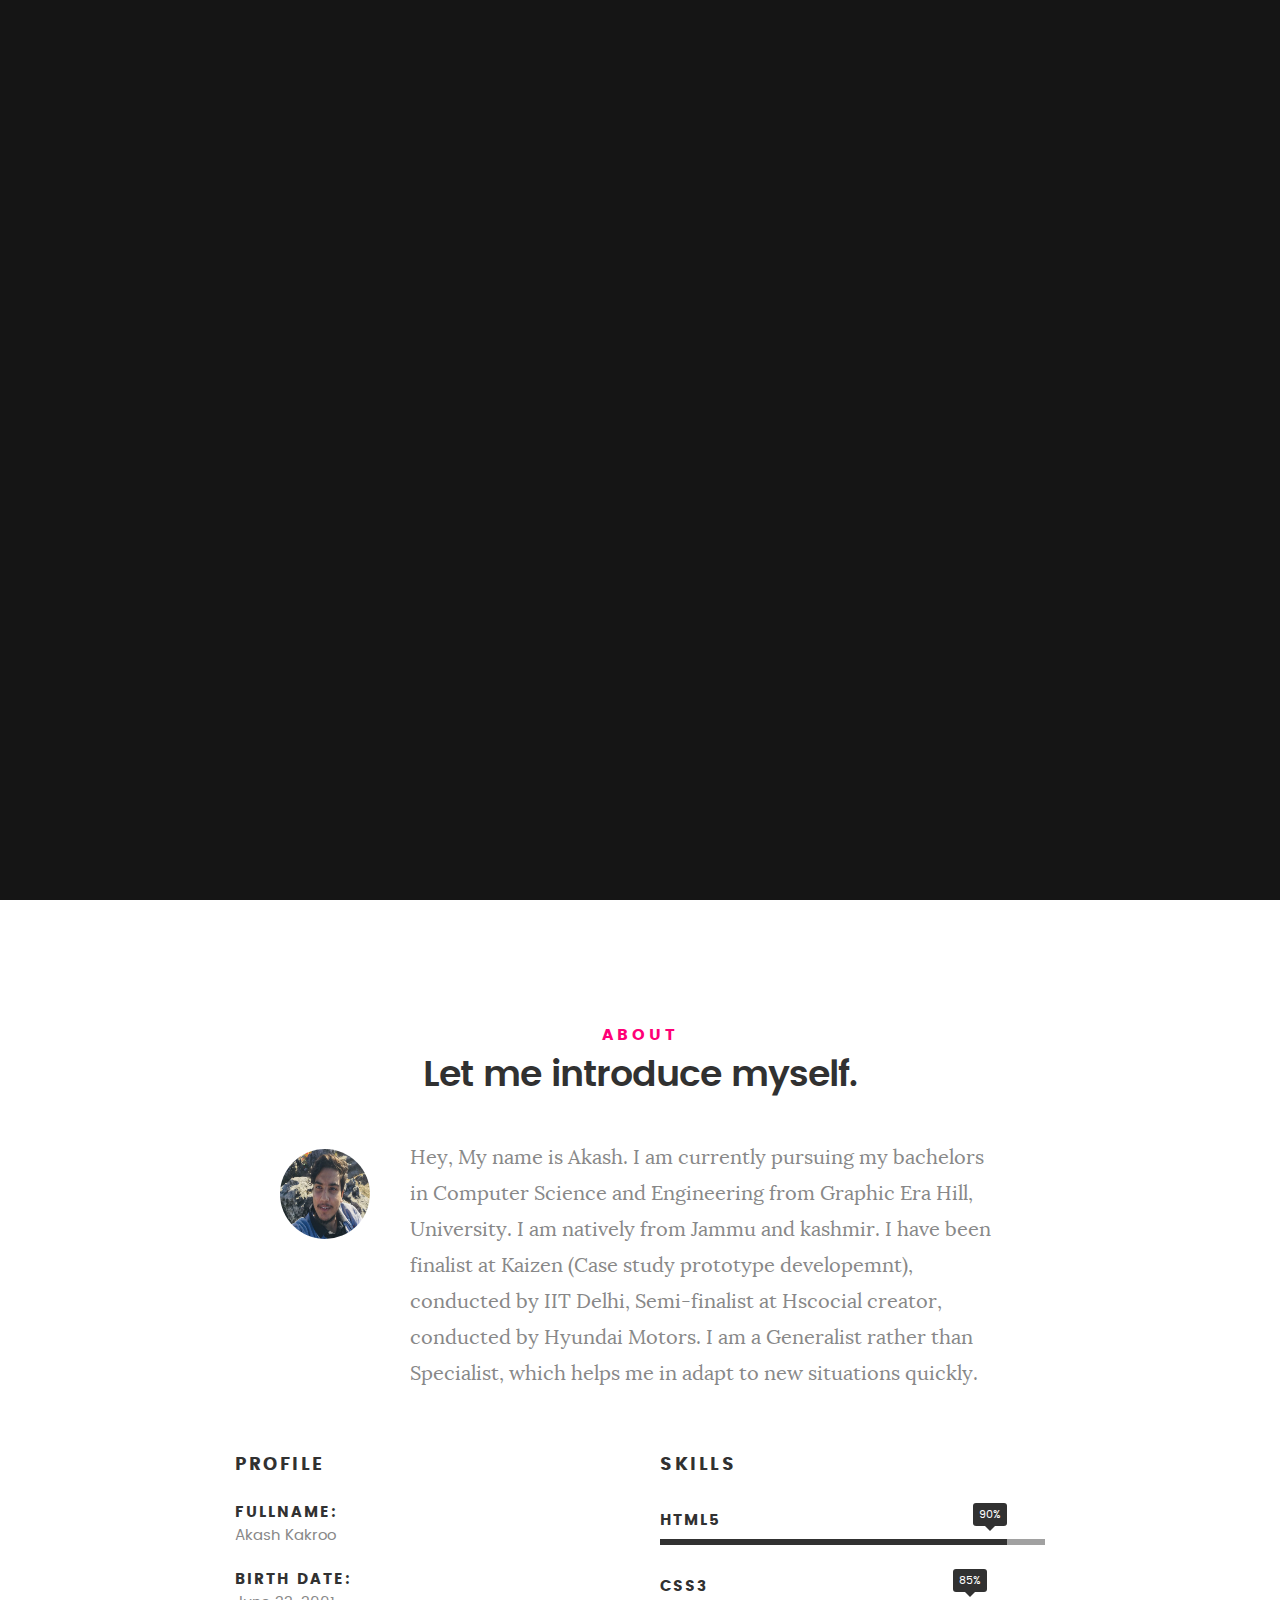
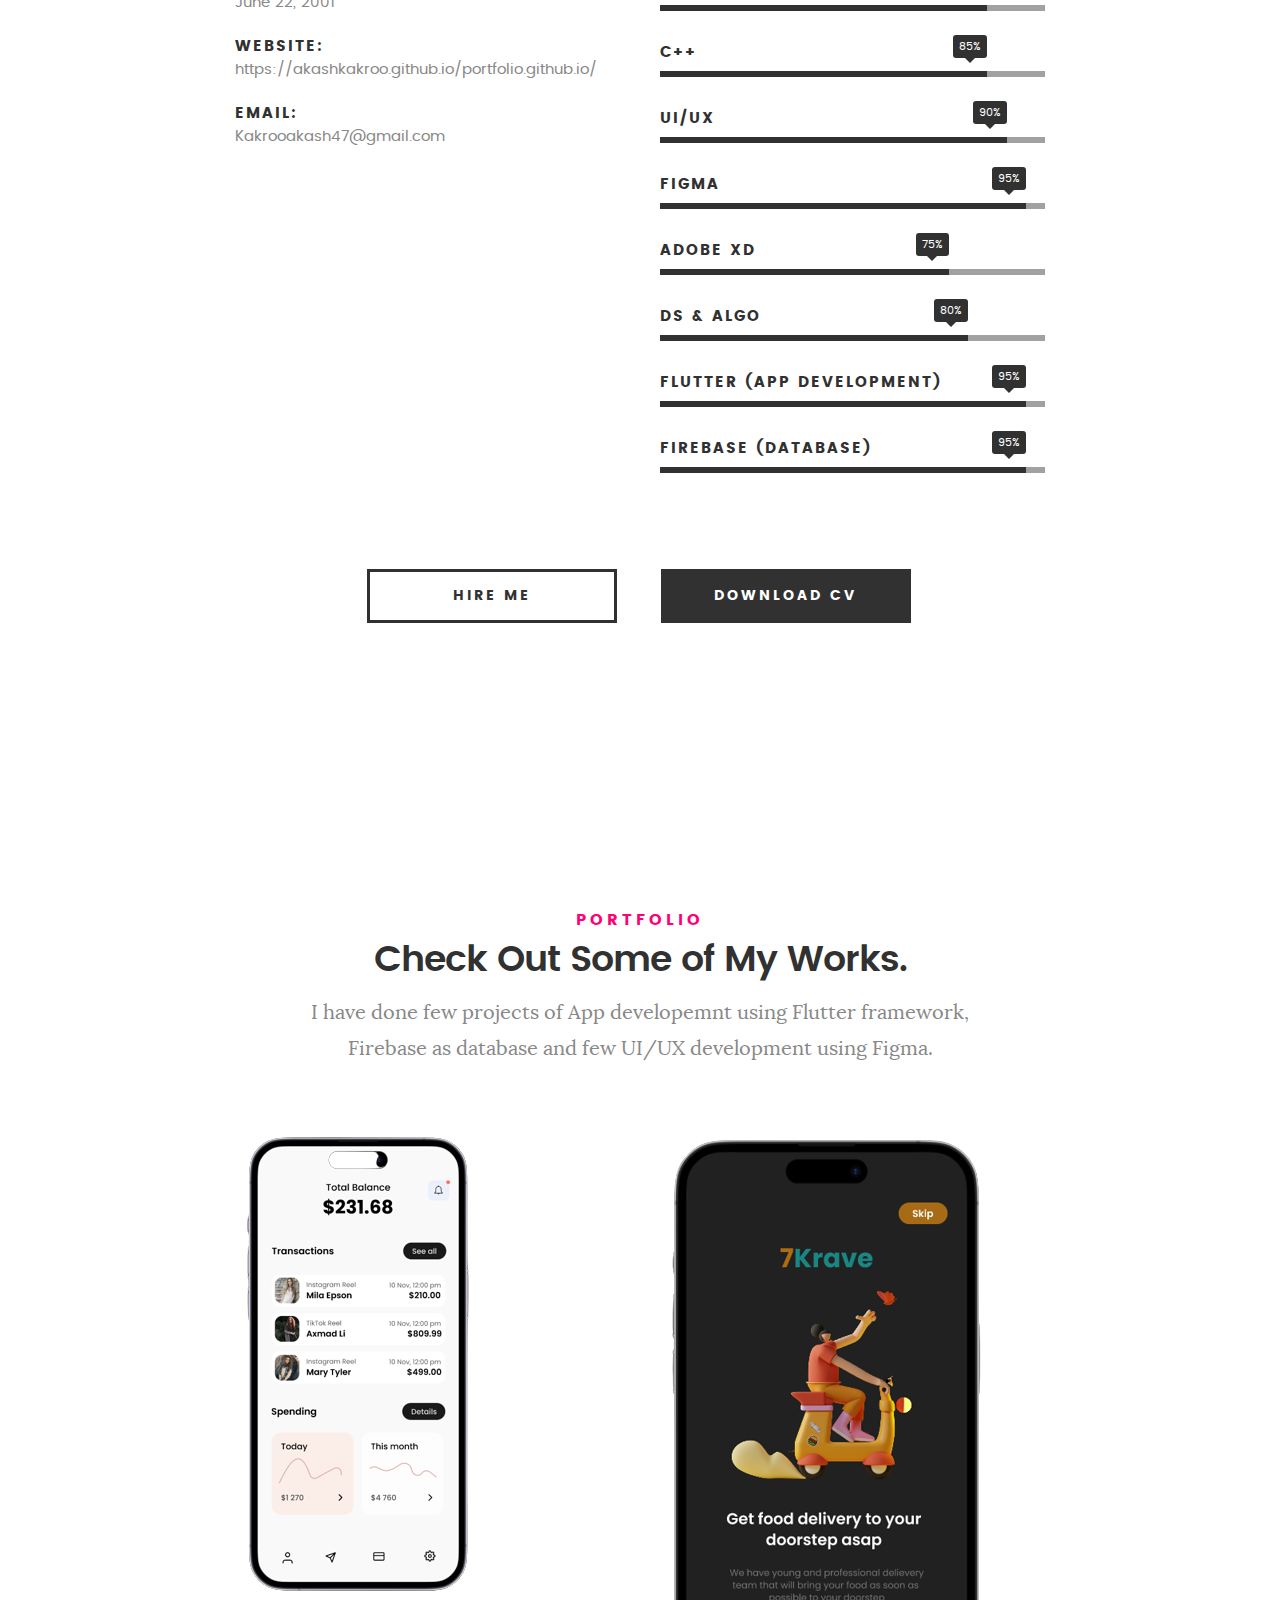
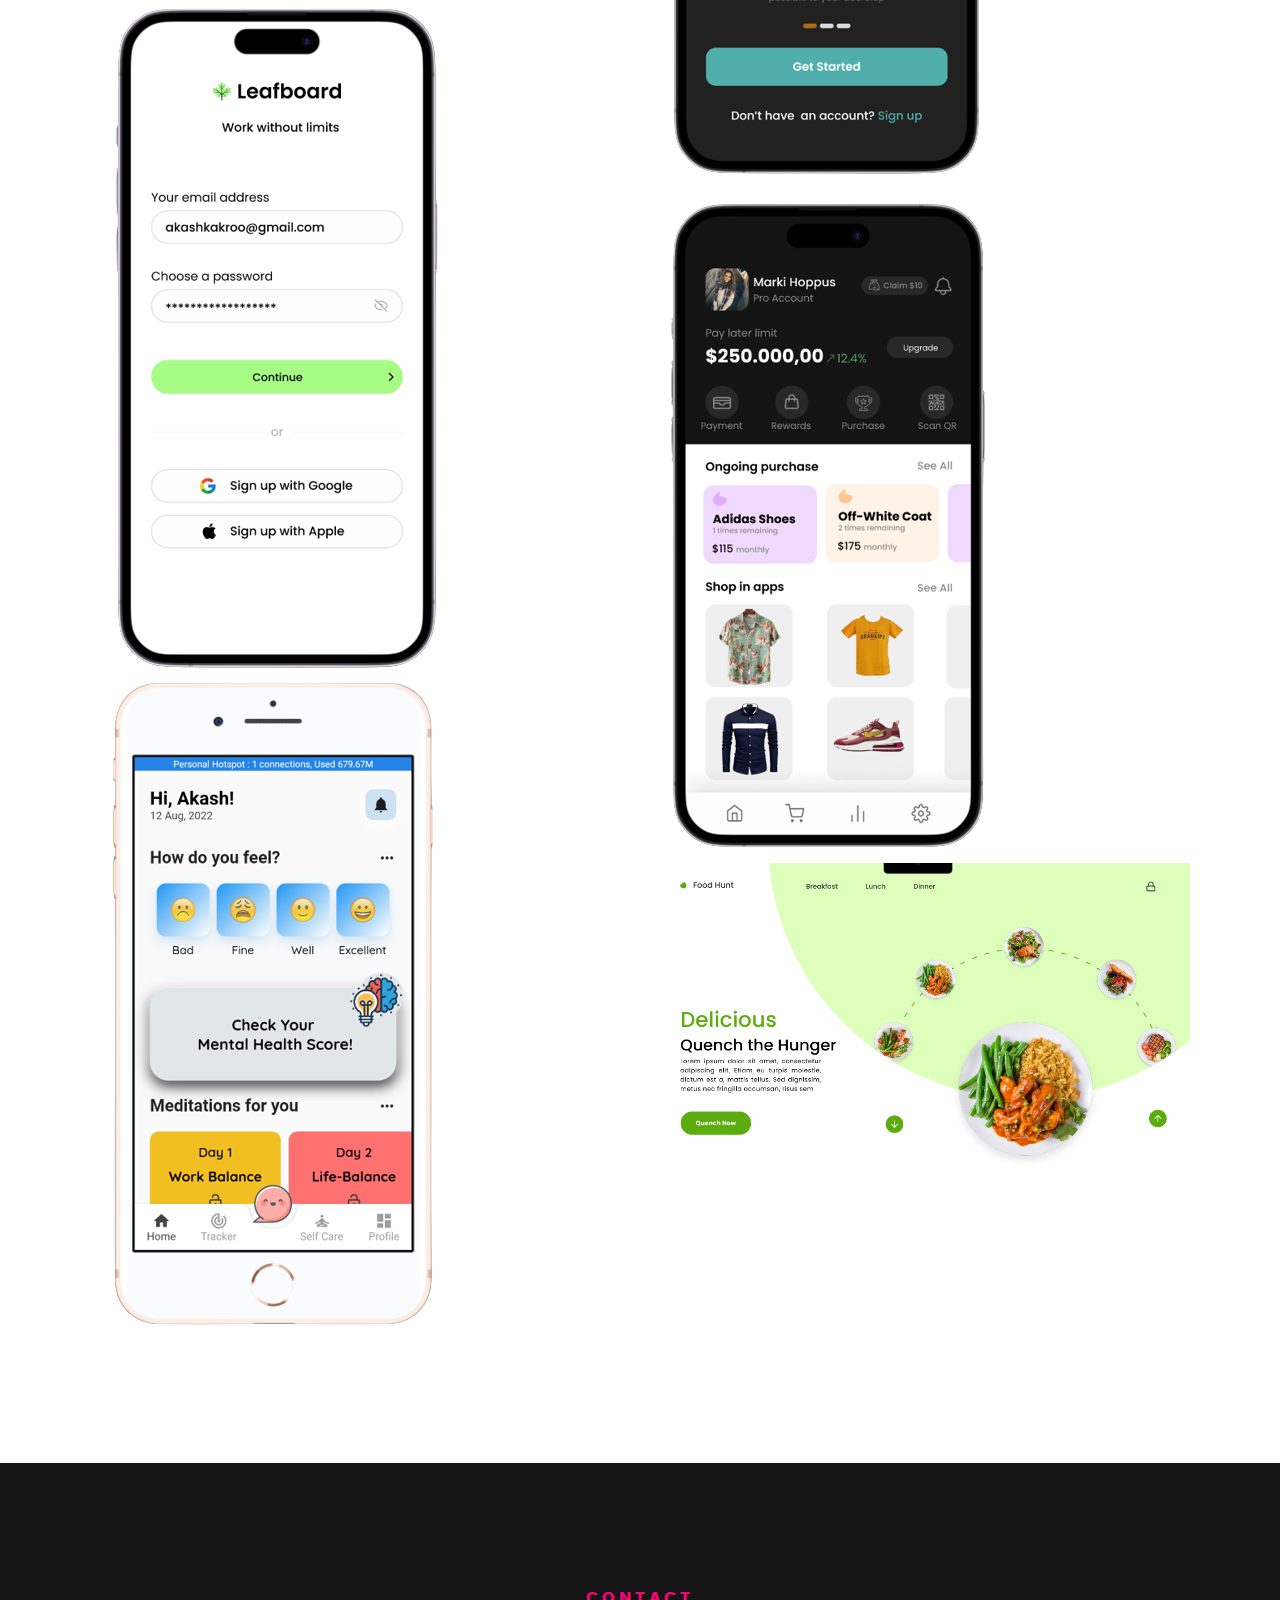
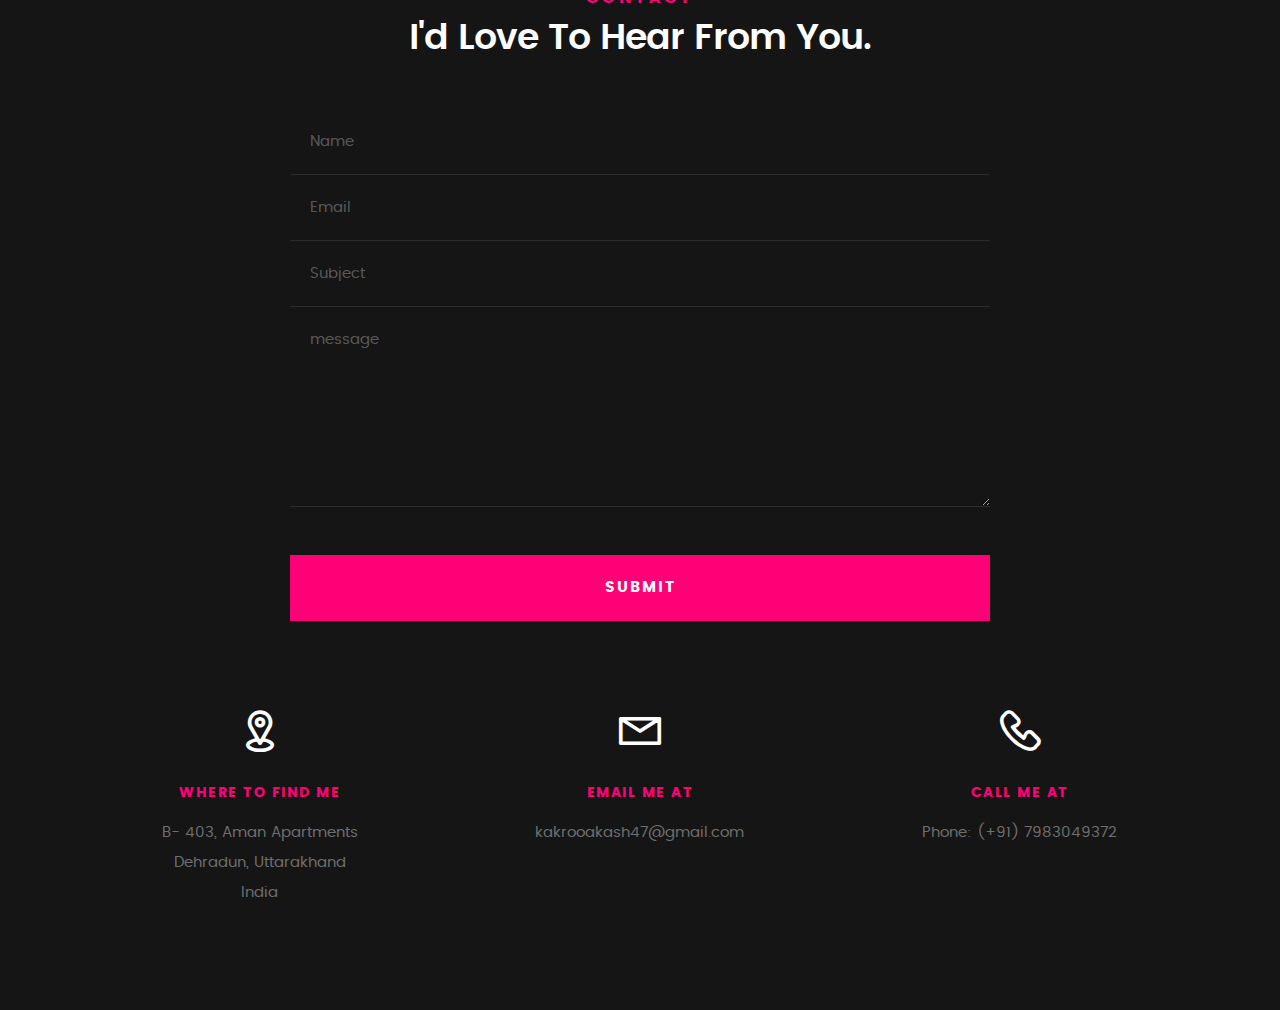
<file: index.html>
<!DOCTYPE html>
<!--[if IE 8 ]><html class="no-js oldie ie8" lang="en"> <![endif]-->
<!--[if IE 9 ]><html class="no-js oldie ie9" lang="en"> <![endif]-->
<!--[if (gte IE 9)|!(IE)]><!--><html class="no-js" lang="en"> <!--<![endif]-->
<head>

   <!--- basic page needs
   ================================================== -->
   <meta charset="utf-8">
	<title>Akash Kakroo</title>
	<meta name="description" content="">  
	<meta name="author" content="">

   <!-- mobile specific metas
   ================================================== -->
	<meta name="viewport" content="width=device-width, initial-scale=1, maximum-scale=1">

 	<!-- CSS
   ================================================== -->
   <link rel="stylesheet" href="css/base.css">  
   <link rel="stylesheet" href="css/main.css">
   <link rel="stylesheet" href="css/vendor.css">     

   <!-- script
   ================================================== -->   
	<script src="js/modernizr.js"></script>
	<script src="js/pace.min.js"></script>

   <!-- favicons
	================================================== -->
	<link rel="icon" type="image/png" href="favicon.png">

</head>

<body id="top">

	<!-- header 
   ================================================== -->
   <header>   	
   	<div class="row">

   		<div class="top-bar">
   			<a class="menu-toggle" href="#"><span></span></a>

	   		<!-- <div class="logo">
		         <a href="index.html"></a>
		      </div>		       -->

		   	<nav id="main-nav-wrap">
					<ul class="main-navigation">
						<li class="current"><a class="smoothscroll"  href="#intro" title="">Home</a></li>
						<li><a class="smoothscroll"  href="#about" title="">About</a></li>
						<li><a class="smoothscroll"  href="#portfolio" title="">Portfolio</a></li>					
						<li><a class="smoothscroll"  href="#contact" title="">Contact</a></li>				
					</ul>
				</nav>    		
   		</div> <!-- /top-bar --> 
   		
   	</div> <!-- /row --> 		
   </header> <!-- /header -->

	<!-- intro section
   ================================================== -->
   <section id="intro">   

   	<div class="intro-overlay"></div>	

   	<div class="intro-content">
   		<div class="row">

   			<div class="col-twelve">

	   			<h5>Hello, World.</h5>
	   			<h1>I'm Akash Kakroo</h1>

	   			<p class="intro-position">
					<span>App Developer</span> 
	   				<span>Front-end Developer</span>
	   				<span>UI/UX Designer</span>  
	   			</p>

	   			<a class="button stroke smoothscroll" href="#about" title="">More About Me</a>

	   		</div>  
   			
   		</div>   		 		
   	</div> <!-- /intro-content --> 

   	<ul class="intro-social">        
         <li><a href="https://github.com/Akashkakroo"><i class="fa fa-github"></i></a></li>
		 <li><a href="https://www.linkedin.com/in/akash-kakroo-8b96b6195/"><i class="fa fa-linkedin"></i></a></li>
         <li><a href="https://instagram.com/akash__kakroo"><i class="fa fa-instagram"></i></a></li>
      </ul> <!-- /intro-social -->      	

   </section> <!-- /intro -->


   <!-- about section
   ================================================== -->
   <section id="about">  

   	<div class="row section-intro">
   		<div class="col-twelve">

   			<h5>About</h5>
   			<h1>Let me introduce myself.</h1>

   			<div class="intro-info">

   				<img src="images/photo.PNG" alt="Profile Picture">

   				<p class="lead">Hey, My name is Akash.  I am currently pursuing my bachelors in Computer Science and Engineering from Graphic Era Hill, University.
					I am natively from Jammu and kashmir. I have been finalist at Kaizen (Case study prototype developemnt), conducted by IIT Delhi, Semi-finalist at Hscocial creator, 
					conducted by Hyundai Motors. I am a Generalist rather than Specialist, which helps me in adapt to new situations quickly.
				</p>
   			</div>   			

   		</div>   		
   	</div> <!-- /section-intro -->

   	<div class="row about-content">

   		<div class="col-six tab-full">

   			<h3>Profile</h3>

   			<ul class="info-list">
   				<li>
   					<strong>Fullname:</strong>
   					<span>Akash Kakroo</span>
   				</li>
   				<li>
   					<strong>Birth Date:</strong>
   					<span>June 22, 2001</span>
   				</li>
   				<li>
   					<strong>Website:</strong>
   					<span>https://akashkakroo.github.io/portfolio.github.io/</span>
   				</li>
   				<li>
   					<strong>Email:</strong>
   					<span>Kakrooakash47@gmail.com</span>
   				</li>

   			</ul> <!-- /info-list -->

   		</div>

   		<div class="col-six tab-full">

   			<h3>Skills</h3>
				<ul class="skill-bars">
				   <li>
				   	<div class="progress percent90"><span>90%</span></div>
				   	<strong>HTML5</strong>
				   </li>
				   <li>
				   	<div class="progress percent85"><span>85%</span></div>
				   	<strong>CSS3</strong>
				   </li>
				   <li>
				   	<div class="progress percent85"><span>85%</span></div>
				   	<strong>C++</strong>
				   </li>
				  
				   <li>
				   	<div class="progress percent90"><span>90%</span></div>
				   	<strong>UI/UX</strong>
				   </li>
				   <li>
					<div class="progress percent95"><span>95%</span></div>
					<strong>Figma</strong>
				</li>
				<li>
					<div class="progress percent75"><span>75%</span></div>
					<strong>Adobe xd</strong>
				</li>
				<li>
					<div class="progress percent80"><span>80%</span></div>
					<strong>DS & Algo</strong>
				</li>
				<li>
					<div class="progress percent95"><span>95%</span></div>
					<strong>Flutter (App Development)</strong>
				</li>
				<li>
					<div class="progress percent95"><span>95%</span></div>
					<strong>Firebase (Database)</strong>
				</li>
      
				</ul> <!-- /skill-bars -->		

   		</div>

   	</div>

   	<div class="row button-section">
   		<div class="col-twelve">
   			<a href="#contact" title="Hire Me" class="button stroke smoothscroll">Hire Me</a>
   			<a href="https://docs.google.com/document/d/1Bm-8Vr8pNs6QqGNdab_O59JN2h2ldtNhNxizR7l70f4/edit?usp=sharing" title="Download CV" class="button button-primary">Download CV</a>
   		</div>   		
   	</div>

   </section> <!-- /process-->    


   

	<!-- Portfolio Section
   ================================================== -->
	<section id="portfolio">

		<div class="row section-intro">
   		<div class="col-twelve">

   			<h5>Portfolio</h5>
   			<h1>Check Out Some of My Works.</h1>

   			<p class="lead">I have done few projects of App developemnt using Flutter framework, Firebase as database and few UI/UX development using Figma.</p>

   		</div>   		
   	</div> <!-- /section-intro--> 

   	<div class="row portfolio-content">

   		<div class="col-twelve">

   			<!-- portfolio-wrapper -->
	         <div id="folio-wrapper" class="block-1-2 block-mob-full stack">

	         	<div class="bgrid folio-item">
	               <div class="item-wrap">
	               	<img src="images/p1.png" alt="influencer">
	                  <a href="#modal-01" class="overlay">	                  	           
	                     <div class="folio-item-table">
	                     	<div class="folio-item-cell">
		     					       <h3 class="folio-title">Influencer Marketplace</h3>	     					    
		     					    	 <span class="folio-types">
		     					       	  UI/UX Design
		     					       </span>
		     					   </div>	                      	
	                     </div>                    
	                  </a>
	               </div>	               
	        		</div> <!-- /folio-item -->

	        		<div class="bgrid folio-item">
	               <div class="item-wrap">
	               	<img src="images/p2.png" alt="Food Delivery">
	               	<a href="#modal-02" class="overlay">              		                  
	                     <div class="folio-item-table">
	                     	<div class="folio-item-cell">
	                     		<h3 class="folio-title">Food Delivery OnBoarding</h3>	     					    
		     					    	<span class="folio-types">
		     					       	  UI/UX Design
		     					      </span>		     		
		     					   </div> 	                      	
	                     </div>                    
	                  </a>
	               </div>
	        		</div> <!-- /folio-item -->

	            <div class="bgrid folio-item">
	               <div class="item-wrap">
	               	<img src="images/p3.png"alt="Signup">
	                  <a href="#modal-03" class="overlay">             		                  
	                     <div class="folio-item-table">
	                     	<div class="folio-item-cell">
	                     		<h3 class="folio-title">SignUp</h3>	     					    
		     					    	<span class="folio-types">
											UI/UX Design
		     					      </span>		     		
		     					   </div> 	                      	
	                     </div>                    
	                  </a>
	               </div>
	        		</div> <!-- /folio-item -->

	            <div class="bgrid folio-item">
	               <div class="item-wrap">
	               	<img src="images/p4.png" alt="BPL">
	                  <a href="#modal-04" class="overlay">                  	                 
	                     <div class="folio-item-table">
	                     	<div class="folio-item-cell">
	                     		<h3 class="folio-title">Buy now,Pay later App</h3>	     					    
		     					    	<span class="folio-types">
		     					       	  UI/UX Design
		     					      </span>		     		
		     					   </div>  	                      	
	                     </div>                    
	                  </a>
	               </div>
	        		</div> <!-- /folio-item -->     

	        		<div class="bgrid folio-item">
	               <div class="item-wrap">
	               	<img src="images/p5.png" alt="Ment2Heal">
	                  <a href="#modal-05" class="overlay">             		                  
	                     <div class="folio-item-table">
	                     	<div class="folio-item-cell">
	                     		<h3 class="folio-title">Mental Health, App</h3>	     					    
		     					    	<span class="folio-types">
		     					       	  App Development
		     					      </span>		     		
		     					   </div> 	                      	
	                     </div>                    
	                  </a>
	               </div>
	        		</div> <!-- /folio-item -->

	            <div class="bgrid folio-item">
	               <div class="item-wrap">
	               	<img src="images/p6.PNG" alt="food">
	                  <a href="#modal-06" class="overlay">
	                     <div class="folio-item-table">
	                     	<div class="folio-item-cell">
	                     		<h3 class="folio-title">Food Website</h3>	     					    
		     					    	<span class="folio-types">
		     					       	  UI/UX Design
		     					      </span>		     		
		     					   </div>	                      	
	                     </div>                    
	                  </a>
	               </div>
	        		</div> <!-- /folio-item -->   

	            <!-- modal popups - begin
	            ============================================================= -->
	            <div id="modal-01" class="popup-modal slider mfp-hide">	
<!-- 
				     	<div class="media">
				     		<img src="images/portfolio/modals/m-liberty.jpg" alt="" />
				     	</div>      	 -->

					   <!-- <div class="description-box">
					      <h4>Liberty</h4>		      
					      <p>Proin gravida nibh vel velit auctor aliquet. Aenean sollicitudin, lorem quis bibendum auctor, nisi elit consequat ipsum, nec sagittis sem nibh id elit.</p>

					      <div class="categories">Web Development</div>			               
					   </div> -->

			         <div class="link-box">
			            <a href="https://www.figma.com/file/amhsOcBNB3oowT1R02ZbHF/Influencer_Marketplace_App?node-id=0%3A1">Details</a>
					      <a href="#" class="popup-modal-dismiss">Close</a>
			         </div>		      

				   </div> <!-- /modal-01 -->

				   <div id="modal-02" class="popup-modal slider mfp-hide">	

				     	

			         <div class="link-box">
			            <a href="https://www.figma.com/file/UcdD3gP1If5dvmZIAEIPm5/Onboarding">Details</a>
					      <a href="#" class="popup-modal-dismiss">Close</a>
			         </div>		      

				   </div> <!-- /modal-02 -->

				   <div id="modal-03" class="popup-modal slider mfp-hide">	

				     	

			         <div class="link-box">
			            <a href="https://www.figma.com/file/frBcizd3QL8eycBkJIkIc8/Sign_Up">Details</a>
					      <a href="#" class="popup-modal-dismiss">Close</a>
			         </div>		      

				   </div> <!-- /modal-03 -->

				   <div id="modal-04" class="popup-modal slider mfp-hide">	

				     	

			         <div class="link-box">
			            <a href="https://www.figma.com/file/b4ZIMM2wjXNZcfhnFDBA5v/BPL_App">Details</a>
					      <a href="#" class="popup-modal-dismiss">Close</a>
			         </div>		      

				   </div> <!-- /modal-04 -->

				   <div id="modal-05" class="popup-modal slider mfp-hide">	

				     	

			         <div class="link-box">
			            <a href="https://github.com/Akashkakroo/ment2heal_app">Details</a>
					      <a href="#" class="popup-modal-dismiss">Close</a>
			         </div>		      

				   </div> <!-- /modal-05 -->

				   <div id="modal-06" class="popup-modal slider mfp-hide">	

				     	

			         <div class="link-box">
			            <a href="https://www.figma.com/file/A1yiaE7ikbsupxbQBBuyva/Web-Design">Details</a>
					      <a href="#" class="popup-modal-dismiss">Close</a>
			         </div>		      

				   </div> <!-- /modal-06 -->


				   <!-- modal popups - end
	            ============================================================= -->

	         </div> <!-- /portfolio-wrapper --> 

   		</div>  <!-- /twelve -->   

   	</div> <!-- /portfolio-content --> 
		
	</section> <!-- /portfolio --> 


	
	


	

	
   <!-- contact
   ================================================== -->
	<section id="contact">

		<div class="row section-intro">
   		<div class="col-twelve">

   			<h5>Contact</h5>
   			<h1>I'd Love To Hear From You.</h1>


   		</div> 
   	</div> <!-- /section-intro -->

   	<div class="row contact-form">

   		<div class="col-twelve">

            <!-- form -->
            <form name="contactForm" id="contactForm" method="post" action="">
      			<fieldset>

                  <div class="form-field">
 						   <input name="contactName" type="text" id="contactName" placeholder="Name" value="" minlength="2" required="">
                  </div>
                  <div class="form-field">
	      			   <input name="contactEmail" type="email" id="contactEmail" placeholder="Email" value="" required="">
	               </div>
                  <div class="form-field">
	     				   <input name="contactSubject" type="text" id="contactSubject" placeholder="Subject" value="">
	               </div>                       
                  <div class="form-field">
	                 	<textarea name="contactMessage" id="contactMessage" placeholder="message" rows="10" cols="50" required=""></textarea>
	               </div>                      
                 <div class="form-field">
                     <button class="submitform">Submit</button>
                     <div id="submit-loader">
                        <div class="text-loader">Sending...</div>                             
       				      <div class="s-loader">
								  	<div class="bounce1"></div>
								  	<div class="bounce2"></div>
								  	<div class="bounce3"></div>
								</div>
							</div>
                  </div>

      			</fieldset>
      		</form> <!-- Form End -->

            <!-- contact-warning -->
            <div id="message-warning">            	
            </div>            
            <!-- contact-success -->
      		<div id="message-success">
               <i class="fa fa-check"></i>Your message was sent, thank you!<br>
      		</div>

         </div> <!-- /col-twelve -->
   		
   	</div> <!-- /contact-form -->

   	<div class="row contact-info">

   		<div class="col-four tab-full">

   			<div class="icon">
   				<i class="icon-pin"></i>
   			</div>

   			<h5>Where to find me</h5>

   			<p>
            B- 403, Aman Apartments<br>
            Dehradun, Uttarakhand<br>
            India
            </p>

   		</div>

   		<div class="col-four tab-full collapse">

   			<div class="icon">
   				<i class="icon-mail"></i>
   			</div>

   			<h5>Email Me At</h5>

   			<p>kakrooakash47@gmail.com	     
			   </p>

   		</div>

   		<div class="col-four tab-full">

   			<div class="icon">
   				<i class="icon-phone"></i>
   			</div>

   			<h5>Call Me At</h5>

   			<p>Phone: (+91) 7983049372<br>

			   </p>

   		</div>
   		
   	</div> <!-- /contact-info -->
		
	</section> <!-- /contact -->


   <!-- footer
   ================================================== -->

  

   <div id="preloader"> 
    	<div id="loader"></div>
   </div> 

   <!-- Java Script
   ================================================== --> 
   <script src="js/jquery-2.1.3.min.js"></script>
   <script src="js/plugins.js"></script>
   <script src="js/main.js"></script>

</body>

</html>
</file>
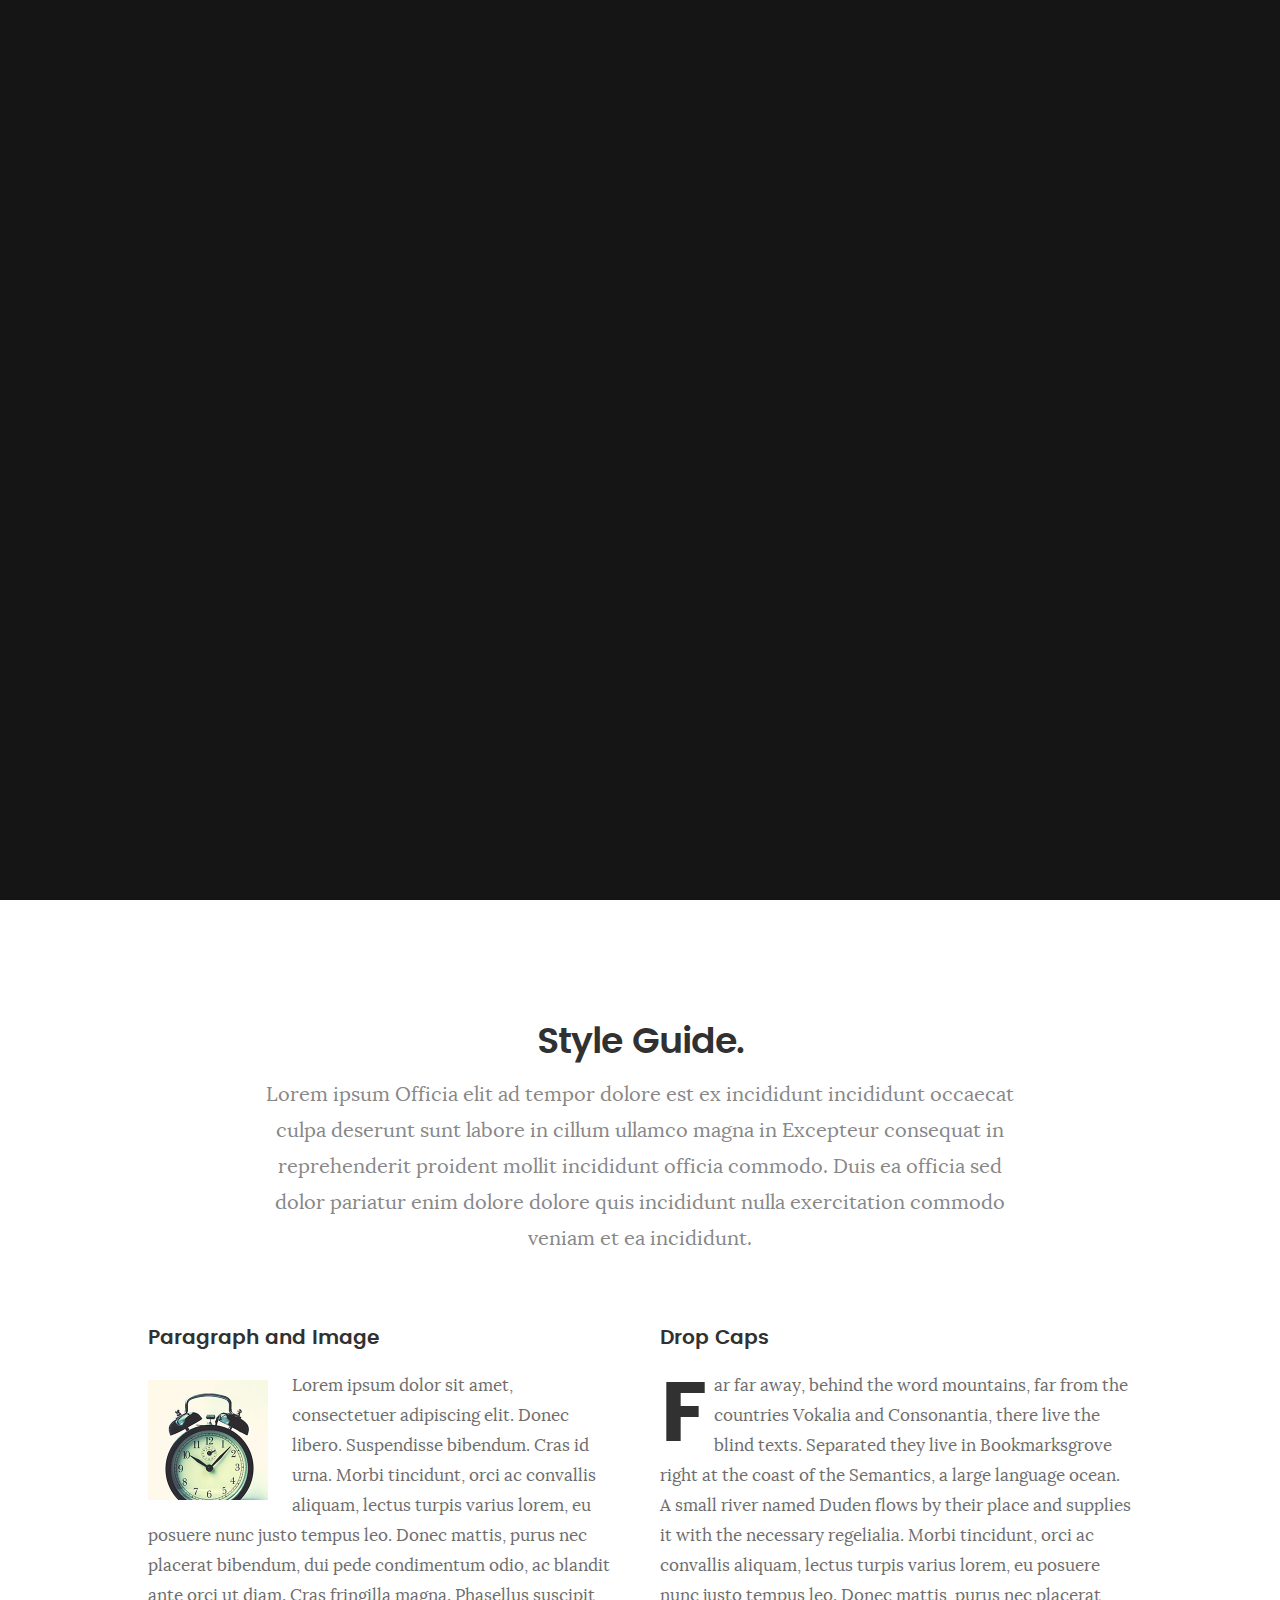
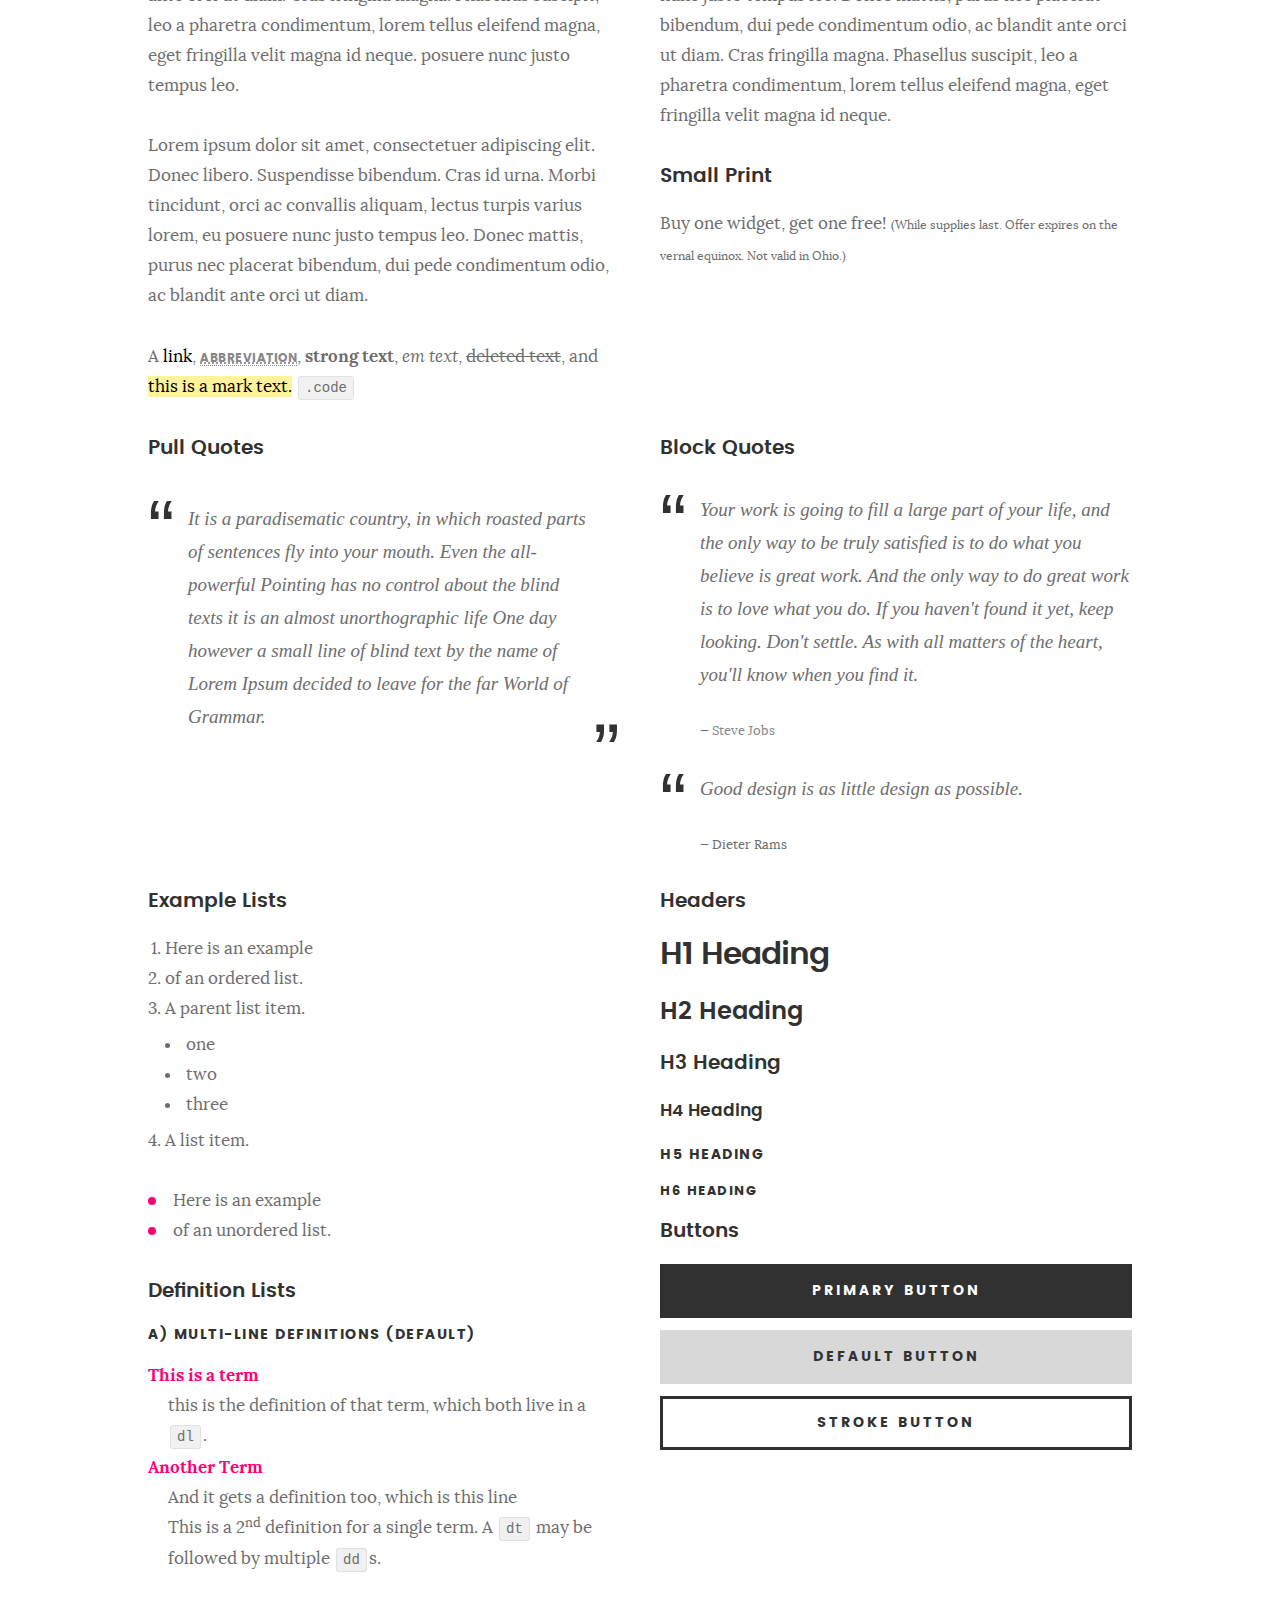
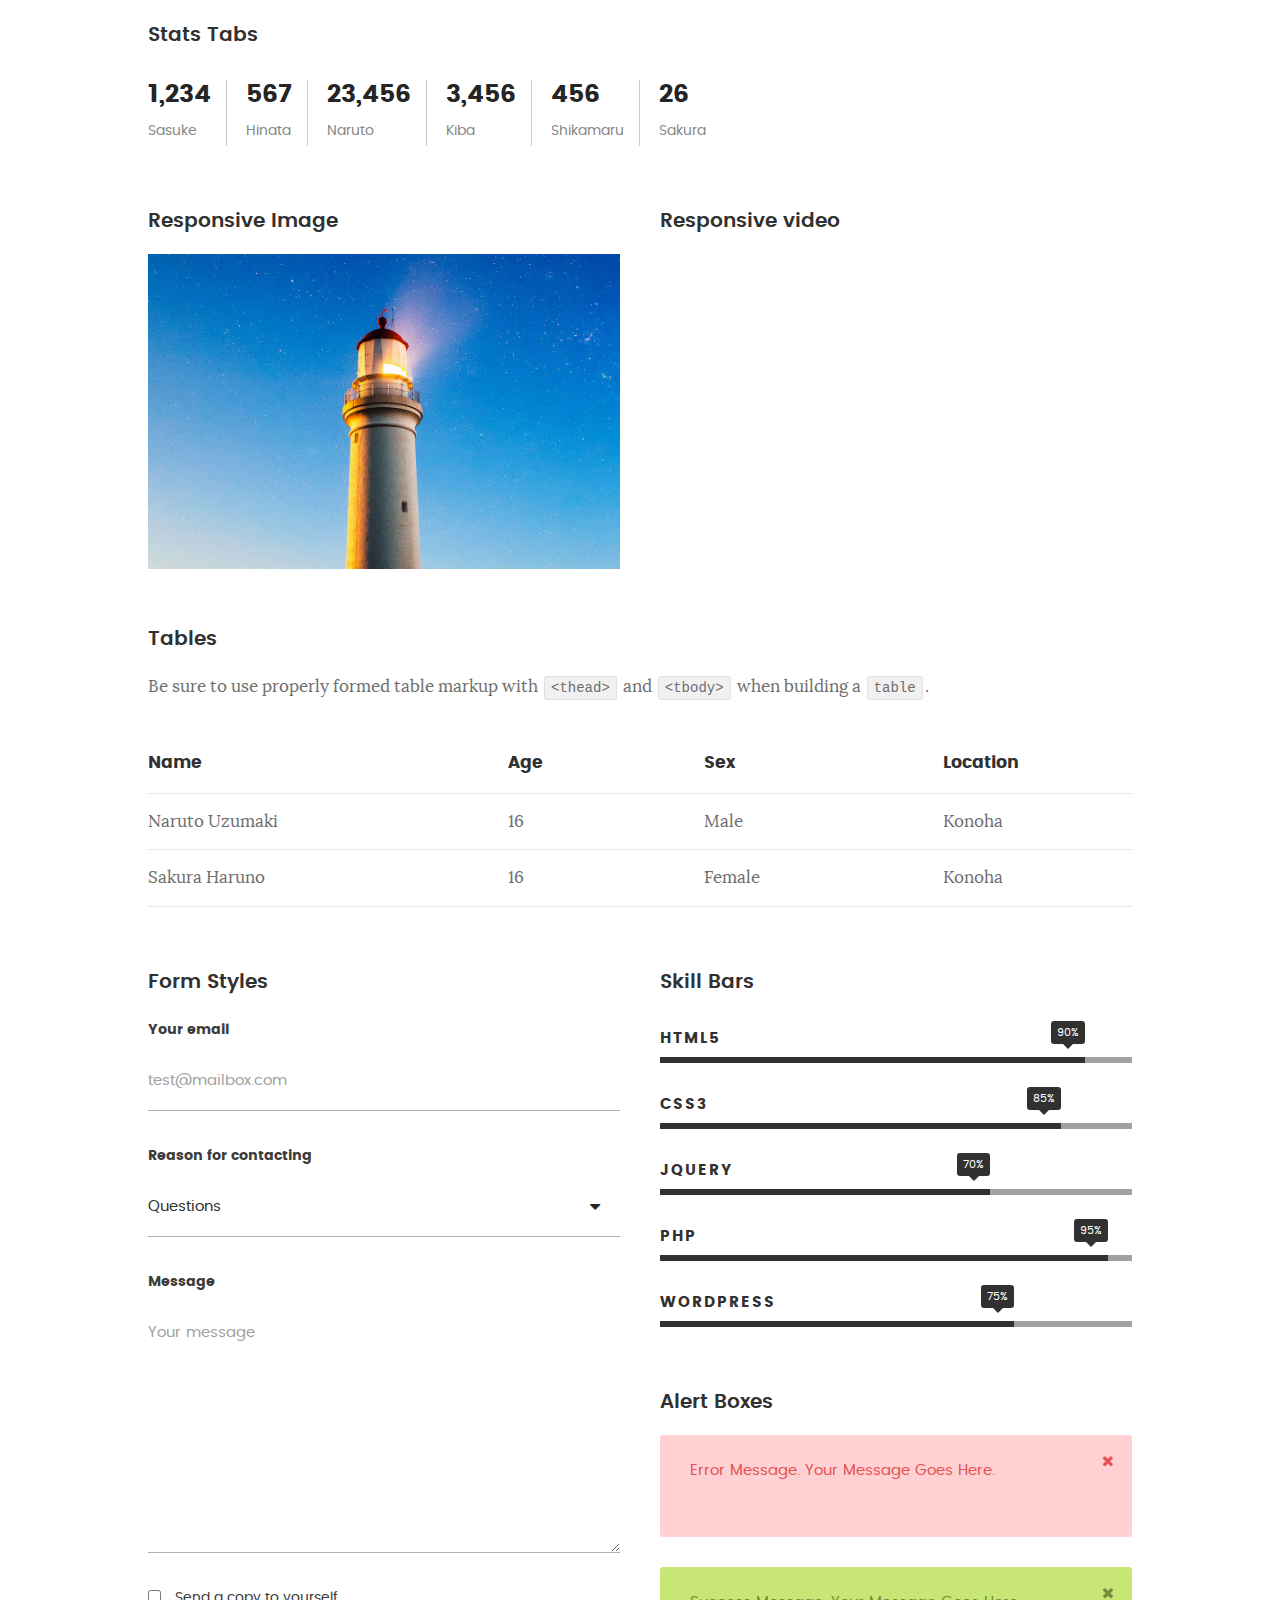
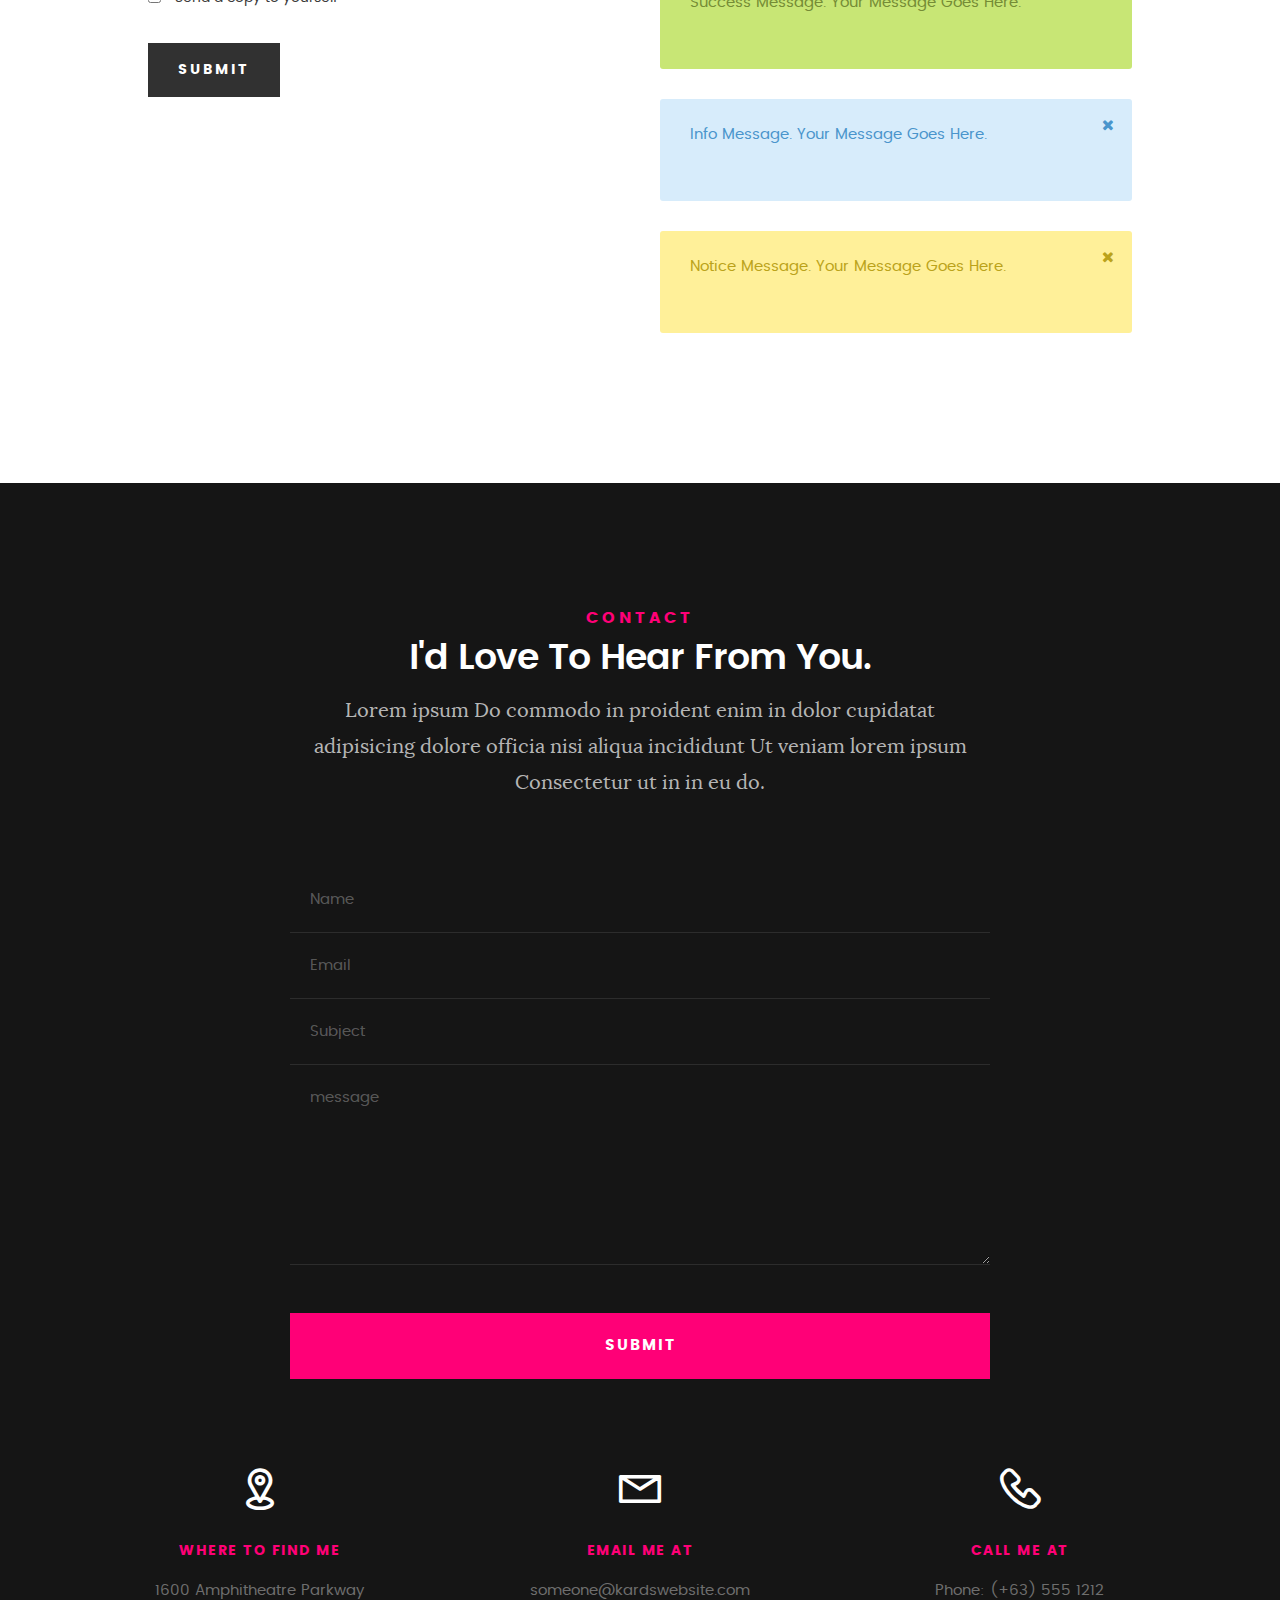
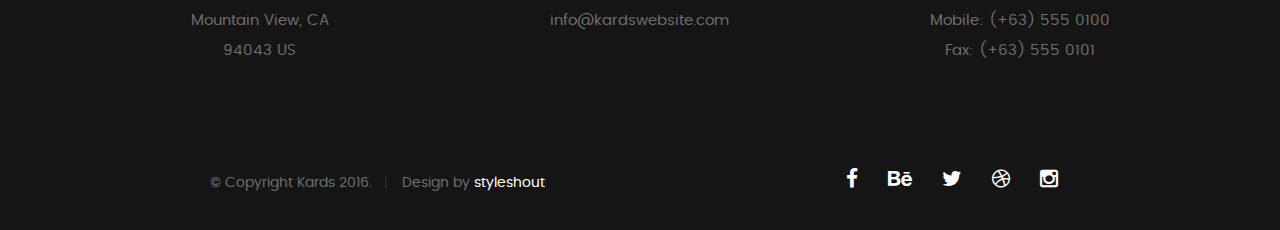
<file: styles.html>
<!DOCTYPE html>
<!--[if IE 8 ]><html class="no-js oldie ie8" lang="en"> <![endif]-->
<!--[if IE 9 ]><html class="no-js oldie ie9" lang="en"> <![endif]-->
<!--[if (gte IE 9)|!(IE)]><!--><html class="no-js" lang="en"> <!--<![endif]-->
<head>

   <!--- basic page needs
   ================================================== -->
   <meta charset="utf-8">
	<title>Akash Kakroo</title>
	<meta name="description" content="">  
	<meta name="author" content="">

   <!-- mobile specific metas
   ================================================== -->
	<meta name="viewport" content="width=device-width, initial-scale=1, maximum-scale=1">

 	<!-- CSS
   ================================================== -->
   <link rel="stylesheet" href="css/base.css">  
   <link rel="stylesheet" href="css/main.css">
   <link rel="stylesheet" href="css/vendor.css">

   <style type="text/css" media="screen">

   	#styles { 
   		background: white;
   		padding-top: 12rem;
   		padding-bottom: 12rem;
   	}
   	#styles .row {
   		max-width: 1024px;
     	}
     	#styles .section-intro {
   		max-width: 800px;
     	}
      	
   </style>       

   <!-- script
   ================================================== -->
	<script src="js/modernizr.js"></script>
	<script src="js/pace.min.js"></script>

   <!-- favicons
	================================================== -->
	<link rel="icon" type="image/png" href="favicon.png">

</head>

<body id="top">

	<!-- header 
   ================================================== -->
   <header>   	
   	<div class="row">

   		<div class="top-bar">
   			<a class="menu-toggle" href="#"><span>Menu</span></a>

	   		<div class="logo">
		         <a href="index.html">KARDS</a>
		      </div>		      

		   	<nav id="main-nav-wrap">
					<ul class="main-navigation">
						<li><a href="index.html#intro" title="">Home</a></li>
						<li><a href="index.html#about" title="">About</a></li>
						<li><a href="index.html#resume" title="">Resume</a></li>
						<li><a href="index.html#portfolio" title="">Portfolio</a></li>
						<li><a href="index.html#services" title="">Services</a></li>					
						<li><a class="smoothscroll"  href="#contact" title="">Contact</a></li>	
						<li><a href="styles.html" title="">Style Demo</a></li>				
					</ul>
				</nav>    		
   		</div> <!-- /top-bar --> 
   		
   	</div> <!-- /row --> 		
   </header> <!-- /header -->

	<!-- intro section
   ================================================== -->
   <section id="intro">   

   	<div class="intro-overlay"></div>	

   	<div class="intro-content">
   		<div class="row">

   			<div class="col-twelve">

	   			<h5>Hello, World.</h5>
	   			<h1>I'm Juan Dela Cruz.</h1>

	   			<p class="intro-position">
	   				<span>Front-end Developer</span>
	   				<span>UI/UX Designer</span> 
	   			</p>

	   			<a class="button stroke smoothscroll" href="#about" title="">More About Me</a>

	   		</div>  
   			
   		</div>   		 		
   	</div> <!-- /intro-content --> 

   	<ul class="intro-social">        
         <li><a href="#"><i class="fa fa-facebook"></i></a></li>
         <li><a href="#"><i class="fa fa-behance"></i></a></li>
         <li><a href="#"><i class="fa fa-twitter"></i></a></li>
         <li><a href="#"><i class="fa fa-dribbble"></i></a></li>
         <li><a href="#"><i class="fa fa-instagram"></i></a></li>
      </ul> <!-- /intro-social -->      	

   </section> <!-- /intro -->


   <!-- Style Demo
   ================================================== -->
   <section id="styles">

   	<div class="row section-intro">

   		<div class="col-twelve">

   			<h1>Style Guide.</h1>

   			<p class="lead">Lorem ipsum Officia elit ad tempor dolore est ex incididunt incididunt occaecat culpa deserunt sunt labore in cillum ullamco magna in Excepteur consequat in reprehenderit proident mollit incididunt officia commodo.
   			Duis ea officia sed dolor pariatur enim dolore dolore quis incididunt nulla exercitation commodo veniam et ea incididunt.</p>   			

   		</div>

     	</div> <!-- /row -->

     	<div class="row">

     		<div class="col-six tab-full">

		      <h3>Paragraph and Image</h3>

		      <p><a href="#"><img width="120" height="120" class="pull-left" alt="sample-image" src="images/sample-image.jpg"></a>
		  		Lorem ipsum dolor sit amet, consectetuer adipiscing elit. Donec libero. Suspendisse bibendum.
		  		Cras id urna. Morbi tincidunt, orci ac convallis aliquam, lectus turpis varius lorem, eu
		  		posuere nunc justo tempus leo. Donec mattis, purus nec placerat bibendum, dui pede condimentum
		  		odio, ac blandit ante orci ut diam. Cras fringilla magna. Phasellus suscipit, leo a pharetra
		  		condimentum, lorem tellus eleifend magna, eget fringilla velit magna id neque.
		  		posuere nunc justo tempus leo. </p>

		  		<p>
		  		Lorem ipsum dolor sit amet, consectetuer adipiscing elit. Donec libero. Suspendisse bibendum.
		  		Cras id urna. Morbi tincidunt, orci ac convallis aliquam, lectus turpis varius lorem, eu
		  		posuere nunc justo tempus leo. Donec mattis, purus nec placerat bibendum, dui pede condimentum
		  		odio, ac blandit ante orci ut diam.	
 			   </p>

            <p>A <a href="#">link</a>,
  			   <abbr title="this really isn't a very good description">abbreviation</abbr>,
  			   <strong>strong text</strong>,
            <em>em text</em>,
  			   <del>deleted text</del>, and
            <mark>this is a mark text.</mark>
            <code>.code</code>
          	</p>

         </div>

         <div class="col-six tab-full">

            <h3>Drop Caps</h3>

	         <p class="drop-cap">Far far away, behind the word mountains, far from the countries Vokalia and Consonantia,
	         there live the blind texts. Separated they live in Bookmarksgrove right at the coast of the
	         Semantics, a large language ocean. A small river named Duden flows by their place and supplies it with the necessary regelialia. Morbi tincidunt, orci ac convallis aliquam, lectus turpis varius lorem, eu	posuere nunc justo tempus leo. Donec mattis, purus nec placerat bibendum, dui pede condimentum odio, ac blandit ante orci ut diam. Cras fringilla magna. Phasellus suscipit, leo a pharetra condimentum, lorem tellus eleifend magna, eget fringilla velit magna id neque.
		  		</p>

		      <h3>Small Print</h3>

		      <p>Buy one widget, get one free!
		  		<small>(While supplies last. Offer expires on the vernal equinox. Not valid in Ohio.)</small>
		  		</p>

		   </div>	         

		</div> <!-- /row -->

		<div class="row">

		  	<div class="col-six tab-full">

		      <h3>Pull Quotes</h3>

		      <aside class="pull-quote">
				   <blockquote>
					   <p>It is a paradisematic country, in which roasted parts of
		            sentences fly into your mouth. Even the all-powerful Pointing has no control about the blind
		            texts it is an almost unorthographic life One day however a small line of blind text by the name
		            of Lorem Ipsum decided to leave for the far World of Grammar.</p>
					</blockquote>
				</aside>

		   </div>

		   <div class="col-six tab-full">

		      <h3>Block Quotes</h3>

		      <blockquote cite="http://where-i-got-my-info-from.com">
				   <p>Your work is going to fill a large part of your life, and the only way to be truly satisfied is
		         to do what you believe is great work. And the only way to do great work is to love what you do.
		         If you haven't found it yet, keep looking. Don't settle. As with all matters of the heart, you'll know when you find it.
		         </p>
		
					<cite>
					   <a href="#">Steve Jobs</a>
					</cite>
			   </blockquote>

		      <blockquote>
		         <p>Good design is as little design as possible.</p>
		         <cite>Dieter Rams</cite>
		      </blockquote>

		   </div>

		</div> <!-- /row -->

		<div class="row half-bottom">

		 	<div class="col-six tab-full">

		      <h3>Example Lists</h3>

		      <ol>
				   <li>Here is an example</li>
				   <li>of an ordered list.</li>
				   <li>A parent list item.
				   	<ul>
				   		<li>one</li>
				   		<li>two</li>
				   		<li>three</li>
				   	</ul>
				   </li>
				   <li>A list item.</li>
			   </ol>

		      <ul class="disc">
				   <li>Here is an example</li>
				   <li>of an unordered list.</li>
			   </ul>	

			   <h3>Definition Lists</h3>	            

		      <h5>a) Multi-line Definitions (default)</h5>

		      <dl>
				   <dt><strong>This is a term</strong></dt>
				      <dd>this is the definition of that term, which both live in a <code>dl</code>.</dd>
				   <dt><strong>Another Term</strong></dt>
				      <dd>And it gets a definition too, which is this line</dd>
				      <dd>This is a 2<sup>nd</sup> definition for a single term. A <code>dt</code> may be followed by multiple <code>dd</code>s.</dd>
			   </dl>

		   </div>

		   <div class="col-six tab-full">		                  

		      <h3>Headers</h3>

		      <h1>H1 Heading</h1>
		      <h2>H2 Heading</h2>
		      <h3>H3 Heading</h3>
		      <h4>H4 Heading</h4>
		      <h5>H5 Heading</h5>
		      <h6>H6 Heading</h6>

		      <h3>Buttons</h3>

		    	<p>
		     		<a class="button button-primary full-width" href="#">Primary Button</a>
		     		<a class="button full-width" href="#">Default Button</a>
		     		<a class="button stroke full-width" href="#">Stroke Button</a>
		     	</p>

		   </div>

		</div> <!-- /row -->

		<div class="row">

		   <div class="col-twelve">

		    	<h3>Stats Tabs</h3>

		      <ul class="stats-tabs">
				   <li><a href="#">1,234 <em>Sasuke</em></a></li>
				   <li><a href="#">567 <em>Hinata</em></a></li>
				   <li><a href="#">23,456 <em>Naruto</em></a></li>
				   <li><a href="#">3,456 <em>Kiba</em></a></li>
				   <li><a href="#">456 <em>Shikamaru</em></a></li>
				   <li><a href="#">26 <em>Sakura</em></a></li>
				</ul>	      		

		   </div>	      	

		</div> <!-- /row -->

		<div class="row half-bottom">

      	<div class="col-six tab-full">

      		<h3>Responsive Image</h3>

      		<p><img src="images/portfolio/modals/m-lighthouse.jpg"></p>

      	</div>

      	<div class="col-six tab-full">

      		<h3>Responsive video</h3>

      		<div class="fluid-video-wrapper">
                  <iframe src="http://player.vimeo.com/video/14592941?title=0&amp;byline=0&amp;portrait=0&amp;color=F64B39" width="500" height="281" frameborder="0" webkitallowfullscreen mozallowfullscreen allowfullscreen></iframe> 
            </div>

      	</div>
      	
      </div> <!-- /row -->

      <div class="row add-bottom">

      	<div class="col-twelve">

      		<h3>Tables</h3>
      		<p>Be sure to use properly formed table markup with <code>&lt;thead&gt;</code> and <code>&lt;tbody&gt;</code> when building a <code>table</code>.</p>

      		<div class="table-responsive">

      			<table>
					  <thead>
					    <tr>
					      <th>Name</th>
					      <th>Age</th>
					      <th>Sex</th>
					      <th>Location</th>					    
					    </tr>
					  </thead>
					  <tbody>
					    <tr>
					      <td>Naruto Uzumaki</td>
					      <td>16</td>
					      <td>Male</td>
					      <td>Konoha</td>					    
					    </tr>
					    <tr>
					      <td>Sakura Haruno</td>
					      <td>16</td>
					      <td>Female</td>
					      <td>Konoha</td>			    
					    </tr>
					  </tbody>
					</table>

      		</div>     		

      	</div>
      	
      </div> <!--row -->

      <div class="row">

		   <div class="col-six tab-full">

		      <h3>Form Styles</h3>

		         <form>
			        	<div>
			         	<label for="sampleInput">Your email</label>
			         	<input class="full-width" type="email" placeholder="test@mailbox.com" id="sampleInput">
			         </div>
			         <div>
			         	<label for="sampleRecipientInput">Reason for contacting</label>
			         	<div class="ss-custom-select">
			         		<select class="full-width" id="sampleRecipientInput">
				           		<option value="Option 1">Questions</option>
				           		<option value="Option 2">Report</option>
				           		<option value="Option 3">Others</option>
				         	</select>
			         	</div>			         	
			         </div>
			       
			       	<label for="exampleMessage">Message</label>
			       	<textarea class="full-width" placeholder="Your message" id="exampleMessage"></textarea>

			        	<label class="add-bottom">
			           	<input type="checkbox">			            
			           	<span class="label-text">Send a copy to yourself</span>
			        	</label>
			       
			        	<input class="button-primary" type="submit" value="Submit">

			      </form>	            

		      </div>

		      <div class="col-six tab-full">

		      		<h3>Skill Bars</h3>

		      		<ul class="skill-bars">
						   <li>
						   	<div class="progress percent90"><span>90%</span></div>
						   	<strong>HTML5</strong>
						   </li>
						   <li>
						   	<div class="progress percent85"><span>85%</span></div>
						   	<strong>CSS3</strong>
						   </li>
						   <li>
						   	<div class="progress percent70"><span>70%</span></div>
						   	<strong>JQuery</strong>
						   </li>
						   <li>
						   	<div class="progress percent95"><span>95%</span></div>
						   	<strong>PHP</strong>
						   </li>
						   <li>

						   	<div class="progress percent75"><span>75%</span></div>
						   	<strong>Wordpress</strong>
						   </li>
		      
						</ul> <!-- /skill-bars -->

			        
			        <h3>Alert Boxes</h3> 
			        
			        <div class="alert-box ss-error hideit">
				        <p>Error Message. Your Message Goes Here.</p>
				        <i class="fa fa-times close"></i>
			        </div><!-- /error -->
			        
			        <div class="alert-box ss-success hideit">
				        <p>Success Message. Your Message Goes Here.</p>
				        <i class="fa fa-times close"></i>
			        </div><!-- /success -->
			        
			        <div class="alert-box ss-info hideit">
				         <p>Info Message. Your Message Goes Here.</p>
				        <i class="fa fa-times close"></i>
			        </div><!-- /info -->
			        
			        <div class="alert-box ss-notice hideit">
				        <p>Notice Message. Your Message Goes Here.</p>
				        <i class="fa fa-times close"></i>
			        </div><!-- /notice -->
			        
			  </div>	         

		</div> <!-- /row -->
		   	
   </section> <!--styles -->	

	
   <!-- contact
   ================================================== -->
	<section id="contact">

		<div class="row section-intro">
   		<div class="col-twelve">

   			<h5>Contact</h5>
   			<h1>I'd Love To Hear From You.</h1>

   			<p class="lead">Lorem ipsum Do commodo in proident enim in dolor cupidatat adipisicing dolore officia nisi aliqua incididunt Ut veniam lorem ipsum Consectetur ut in in eu do.</p>

   		</div> 
   	</div> <!-- /section-intro -->

   	<div class="row contact-form">

   		<div class="col-twelve">

            <!-- form -->
            <form name="contactForm" id="contactForm" method="post" action="">
      			<fieldset>

                  <div class="form-field">
 						   <input name="contactName" type="text" id="contactName" placeholder="Name" value="" minlength="2" required="">
                  </div>
                  <div class="form-field">
	      			   <input name="contactEmail" type="email" id="contactEmail" placeholder="Email" value="" required="">
	               </div>
                  <div class="form-field">
	     				   <input name="contactSubject" type="text" id="contactSubject" placeholder="Subject" value="">
	               </div>                       
                  <div class="form-field">
	                 	<textarea name="contactMessage" id="contactMessage" placeholder="message" rows="10" cols="50" required=""></textarea>
	               </div>                      
                 <div class="form-field">
                     <button class="submitform">Submit</button>
                     <div id="submit-loader">
                        <div class="text-loader">Sending...</div>                             
       				      <div class="s-loader">
								  	<div class="bounce1"></div>
								  	<div class="bounce2"></div>
								  	<div class="bounce3"></div>
								</div>
							</div>
                  </div>

      			</fieldset>
      		</form> <!-- Form End -->

            <!-- contact-warning -->
            <div id="message-warning"></div>            
            <!-- contact-success -->
      		<div id="message-success">
               <i class="fa fa-check"></i>Your message was sent, thank you!<br>
      		</div>

         </div> <!-- /col-twelve -->
   		
   	</div> <!-- /contact-form -->

   	<div class="row contact-info">

   		<div class="col-four tab-full">

   			<div class="icon">
   				<i class="icon-pin"></i>
   			</div>

   			<h5>Where to find me</h5>

   			<p>
            1600 Amphitheatre Parkway<br>
            Mountain View, CA<br>
            94043 US
            </p>

   		</div>

   		<div class="col-four tab-full collapse">

   			<div class="icon">
   				<i class="icon-mail"></i>
   			</div>

   			<h5>Email Me At</h5>

   			<p>someone@kardswebsite.com<br>
			   	info@kardswebsite.com			     
			   </p>

   		</div>

   		<div class="col-four tab-full">

   			<div class="icon">
   				<i class="icon-phone"></i>
   			</div>

   			<h5>Call Me At</h5>

   			<p>Phone: (+63) 555 1212<br>
			   	Mobile: (+63) 555 0100<br>
			     	Fax: (+63) 555 0101
			   </p>

   		</div>
   		
   	</div> <!-- /contact-info -->
		
	</section> <!-- /contact -->


   <!-- footer
   ================================================== -->

   <footer>
     	<div class="row">

     		<div class="col-six tab-full pull-right social">

     			<ul class="footer-social">        
			      <li><a href="#"><i class="fa fa-facebook"></i></a></li>
			      <li><a href="#"><i class="fa fa-behance"></i></a></li>
			      <li><a href="#"><i class="fa fa-twitter"></i></a></li>
			      <li><a href="#"><i class="fa fa-dribbble"></i></a></li>
			      <li><a href="#"><i class="fa fa-instagram"></i></a></li>
			   </ul> 
	      		
	      </div>

      	<div class="col-six tab-full">
	      	<div class="copyright">
		        	<span>© Copyright Kards 2016.</span> 
		        	<span>Design by <a href="http://www.styleshout.com/">styleshout</a></span>	         	
		         </div>		                  
	      	</div>

	      	<div id="go-top">
		         <a class="smoothscroll" title="Back to Top" href="#top"><i class="fa fa-long-arrow-up"></i></a>
		      </div>

      	</div> <!-- /row -->     	
   </footer>    

   <div id="preloader"> 
    	<div id="loader"></div>
   </div> 

   <!-- Java Script
   ================================================== --> 
   <script src="js/jquery-2.1.3.min.js"></script>
   <script src="js/plugins.js"></script>
   <script src="js/main.js"></script>

</body>

</html>
</file>
<file: css/base.css>
/**
 * =================================================================== 
 *
 *  Kards v1.0 Base Stylesheet
 *  url: styleshout.com
 *  03-01-2016
 *  ------------------------------------------------------------------
 *  TOC:
 *  01. reset
 *  02. basic/base setup styles
 *  03. grid
 *  04. MISC
 *
 * =================================================================== 
 */

/** 
 * ===================================================================
 * 01. reset - normalize.css v3.0.2 | MIT License | git.io/normalize
 *
 * ------------------------------------------------------------------- 
 */
html {
	font-family: sans-serif;
	-ms-text-size-adjust: 100%;
	-webkit-text-size-adjust: 100%;
}

body {
	margin: 0;
}

article,
aside,
details,
figcaption,
figure,
footer,
header,
hgroup,
main,
menu,
nav,
section,
summary {
	display: block;
}

audio,
canvas,
progress,
video {
	display: inline-block;
	vertical-align: baseline;
}

audio:not([controls]) {
	display: none;
	height: 0;
}

[hidden],
template {
	display: none;
}

a {
	background: transparent;
}

a:active,
a:hover {
	outline: 0;
}

abbr[title] {
	border-bottom: 1px dotted;
}

b,
strong {
	font-weight: bold;
}

dfn {
	font-style: italic;
}

h1 {
	font-size: 2em;
	margin: 0.67em 0;
}

mark {
	background: #ff0;
	color: #000;
}

small {
	font-size: 80%;
}

sub,
sup {
	font-size: 75%;
	line-height: 0;
	position: relative;
	vertical-align: baseline;
}

sup {
	top: -0.5em;
}

sub {
	bottom: -0.25em;
}

img {
	border: 0;
}

svg:not(:root) {
	overflow: hidden;
}

figure {
	margin: 1em 40px;
}

hr {
	-moz-box-sizing: content-box;
	box-sizing: content-box;
	height: 0;
}

pre {
	overflow: auto;
}

code,
kbd,
pre,
samp {
	font-family: monospace, monospace;
	font-size: 1em;
}

button,
input,
optgroup,
select,
textarea {
	color: inherit;
	font: inherit;
	margin: 0;
}

button {
	overflow: visible;
}

button,
select {
	text-transform: none;
}

button,
html input[type="button"],
input[type="reset"],
input[type="submit"] {
	-webkit-appearance: button;
	cursor: pointer;
}

button[disabled],
html input[disabled] {
	cursor: default;
}

button::-moz-focus-inner,
input::-moz-focus-inner {
	border: 0;
	padding: 0;
}

input {
	line-height: normal;
}

input[type="checkbox"],
input[type="radio"] {
	box-sizing: border-box;
	padding: 0;
}

input[type="number"]::-webkit-inner-spin-button,
input[type="number"]::-webkit-outer-spin-button {
	height: auto;
}

input[type="search"] {
	-webkit-appearance: textfield;
	-moz-box-sizing: content-box;
	-webkit-box-sizing: content-box;
	box-sizing: content-box;
}

input[type="search"]::-webkit-search-cancel-button,
input[type="search"]::-webkit-search-decoration {
	-webkit-appearance: none;
}

fieldset {
	border: 1px solid #c0c0c0;
	margin: 0 2px;
	padding: 0.35em 0.625em 0.75em;
}

legend {
	border: 0;
	padding: 0;
}

textarea {
	overflow: auto;
}

optgroup {
	font-weight: bold;
}

table {
	border-collapse: collapse;
	border-spacing: 0;
}

td,
th {
	padding: 0;
}

/** 
 * ===================================================================
 * 02. basic/base setup styles - (_basic.scss)
 *
 * ------------------------------------------------------------------- 
 */
html {
	font-size: 62.5%;
	box-sizing: border-box;
}

*,
*::before,
*::after {
	box-sizing: inherit;
}

body {
	font-weight: normal;
	line-height: 1;
	text-rendering: optimizeLegibility;
	word-wrap: break-word;
	-webkit-overflow-scrolling: touch;
	-webkit-text-size-adjust: none;
}

body,
input,
button {
	-moz-osx-font-smoothing: grayscale;
	-webkit-font-smoothing: antialiased;
}

/**
 * Media - (_basic.scss)
 * ------------------------------------------------------------------- 
 */
img,
video {
	max-width: 100%;
	height: auto;
}

/**
 * Typography resets - (_basic.scss)
 * ------------------------------------------------------------------- 
 */
div,
dl,
dt,
dd,
ul,
ol,
li,
h1,
h2,
h3,
h4,
h5,
h6,
pre,
form,
p,
blockquote,
th,
td {
	margin: 0;
	padding: 0;
}

h1,
h2,
h3,
h4,
h5,
h6 {
	-webkit-font-variant-ligatures: common-ligatures;
	-moz-font-variant-ligatures: common-ligatures;
	font-variant-ligatures: common-ligatures;
	text-rendering: optimizeLegibility;
}

em,
i {
	font-style: italic;
	line-height: inherit;
}

strong,
b {
	font-weight: bold;
	line-height: inherit;
}

small {
	font-size: 60%;
	line-height: inherit;
}

ol,
ul {
	list-style: none;
}

li {
	display: block;
}

/**
 * links - (_basic.scss)
 * ------------------------------------------------------------------- 
 */
a {
	text-decoration: none;
	line-height: inherit;
}

a img {
	border: none;
}

/**
 * inputs - (_basic.scss)
 * ------------------------------------------------------------------- 
 */
fieldset {
	margin: 0;
	padding: 0;
}

input[type="email"],
input[type="number"],
input[type="search"],
input[type="text"],
input[type="tel"],
input[type="url"],
input[type="password"],
textarea {
	-webkit-appearance: none;
	-moz-appearance: none;
	-ms-appearance: none;
	-o-appearance: none;
	appearance: none;
}

/** 
 * ===================================================================
 * 03. grid - (_grid.scss)
 *
 * ------------------------------------------------------------------- 
 */
.row {
	width: 94%;
	max-width: 1140px;
	margin: 0 auto;
}

.row:before,
.row:after {
	content: "";
	display: table;
}

.row:after {
	clear: both;
}

.row .row {
	width: auto;
	max-width: none;
	margin-left: -20px;
	margin-right: -20px;
}

[class*="col-"],
.bgrid {
	float: left;
}

[class*="col-"] + [class*="col-"].end {
	float: right;
}

[class*="col-"] {
	padding: 0 20px;
}

.col-one {
	width: 8.33333%;
}

.col-two,
.col-1-6 {
	width: 16.66667%;
}

.col-three,
.col-1-4 {
	width: 25%;
}

.col-four,
.col-1-3 {
	width: 33.33333%;
}

.col-five {
	width: 41.66667%;
}

.col-six,
.col-1-2 {
	width: 50%;
}

.col-seven {
	width: 58.33333%;
}

.col-eight,
.col-2-3 {
	width: 66.66667%;
}

.col-nine,
.col-3-4 {
	width: 75%;
}

.col-ten,
.col-5-6 {
	width: 83.33333%;
}

.col-eleven {
	width: 91.66667%;
}

.col-twelve,
.col-full {
	width: 100%;
}

/**
 * small screens - (_grid.scss)
 * --------------------------------------------------------------- 
 */
@media screen and (max-width:1024px) {
	.row .row {
		margin-left: -18px;
		margin-right: -18px;
	}

	[class*="col-"] {
		padding: 0 18px;
	}

}

/**
 * tablets - (_grid.scss)
 * --------------------------------------------------------------- 
 */
@media screen and (max-width:768px) {
	.row {
		width: auto;
		padding-left: 30px;
		padding-right: 30px;
	}

	.row .row {
		padding-left: 0;
		padding-right: 0;
		margin-left: -15px;
		margin-right: -15px;
	}

	[class*="col-"] {
		padding: 0 15px;
	}

	.tab-1-4 {
		width: 25%;
	}

	.tab-1-3 {
		width: 33.33333%;
	}

	.tab-1-2 {
		width: 50%;
	}

	.tab-2-3 {
		width: 66.66667%;
	}

	.tab-3-4 {
		width: 75%;
	}

	.tab-full {
		width: 100%;
	}

}

/**
 * large mobile devices - (_grid.scss)
 * --------------------------------------------------------------- 
 */
@media screen and (max-width:600px) {
	.row {
		padding-left: 25px;
		padding-right: 25px;
	}

	.row .row {
		margin-left: -10px;
		margin-right: -10px;
	}

	[class*="col-"] {
		padding: 0 10px;
	}

	.mob-1-4 {
		width: 25%;
	}

	.mob-1-2 {
		width: 50%;
	}

	.mob-3-4 {
		width: 75%;
	}

	.mob-full {
		width: 100%;
	}

}

/**
 * small mobile devices - (_grid.scss)
 * --------------------------------------------------------------- 
 */
@media screen and (max-width:400px) {
	.row .row {
		padding-left: 0;
		padding-right: 0;
		margin-left: 0;
		margin-right: 0;
	}

	[class*="col-"] {
		width: 100% !important;
		float: none !important;
		clear: both !important;
		margin-left: 0;
		margin-right: 0;
		padding: 0;
	}

	[class*="col-"] + [class*="col-"].end {
		float: none;
	}

}

/** 
 * ===================================================================
 * block grids - (_grid.scss)
 *
 * ------------------------------------------------------------------- 
 */
[class*="block-"]:before,
[class*="block-"]:after {
	content: "";
	display: table;
}

[class*="block-"]:after {
	clear: both;
}

.block-1-6 .bgrid {
	width: 16.66667%;
}

.block-1-4 .bgrid {
	width: 25%;
}

.block-1-3 .bgrid {
	width: 33.33333%;
}

.block-1-2 .bgrid {
	width: 50%;
}

/**
 * Clearing for block grid columns. Allow columns with 
 * different heights to align properly.
 */
.block-1-6 .bgrid:nth-child(6n+1),
.block-1-4 .bgrid:nth-child(4n+1),
.block-1-3 .bgrid:nth-child(3n+1),
.block-1-2 .bgrid:nth-child(2n+1) {
	clear: both;
}

/**
 * small screens - (_grid.scss)
 * --------------------------------------------------------------- 
 */
@media screen and (max-width:1024px) {
	.block-s-1-6 .bgrid {
		width: 16.66667%;
	}

	.block-s-1-4 .bgrid {
		width: 25%;
	}

	.block-s-1-3 .bgrid {
		width: 33.33333%;
	}

	.block-s-1-2 .bgrid {
		width: 50%;
	}

	.block-s-full .bgrid {
		width: 100%;
		clear: both;
	}

	[class*="block-s-"] .bgrid:nth-child(n) {
		clear: none;
	}

	.block-s-1-6 .bgrid:nth-child(6n+1),
	.block-s-1-4 .bgrid:nth-child(4n+1),
	.block-s-1-3 .bgrid:nth-child(3n+1),
	.block-s-1-2 .bgrid:nth-child(2n+1) {
		clear: both;
	}

}

/**
 * tablets - (_grid.scss)
 * --------------------------------------------------------------- 
 */
@media screen and (max-width:768px) {
	.block-tab-1-6 .bgrid {
		width: 16.66667%;
	}

	.block-tab-1-4 .bgrid {
		width: 25%;
	}

	.block-tab-1-3 .bgrid {
		width: 33.33333%;
	}

	.block-tab-1-2 .bgrid {
		width: 50%;
	}

	.block-tab-full .bgrid {
		width: 100%;
		clear: both;
	}

	[class*="block-tab-"] .bgrid:nth-child(n) {
		clear: none;
	}

	.block-tab-1-6 .bgrid:nth-child(6n+1),
	.block-tab-1-4 .bgrid:nth-child(4n+1),
	.block-tab-1-3 .bgrid:nth-child(3n+1),
	.block-tab-1-2 .bgrid:nth-child(2n+1) {
		clear: both;
	}

}

/**
 * large mobile devices - (_grid.scss)
 * --------------------------------------------------------------- 
 */
@media screen and (max-width:600px) {
	.block-mob-1-6 .bgrid {
		width: 16.66667%;
	}

	.block-mob-1-4 .bgrid {
		width: 25%;
	}

	.block-mob-1-3 .bgrid {
		width: 33.33333%;
	}

	.block-mob-1-2 .bgrid {
		width: 50%;
	}

	.block-mob-full .bgrid {
		width: 100%;
		clear: both;
	}

	[class*="block-mob-"] .bgrid:nth-child(n) {
		clear: none;
	}

	.block-mob-1-6 .bgrid:nth-child(6n+1),
	.block-mob-1-4 .bgrid:nth-child(4n+1),
	.block-mob-1-3 .bgrid:nth-child(3n+1),
	.block-mob-1-2 .bgrid:nth-child(2n+1) {
		clear: both;
	}

}

/**
 * stack on small mobile devices - (_grid.scss)
 * --------------------------------------------------------------- 
 */
@media screen and (max-width:400px) {
	.stack .bgrid {
		width: 100% !important;
		float: none !important;
		clear: both !important;
		margin-left: 0;
		margin-right: 0;
	}

}

/** 
 * ===================================================================
 * 04. MISC  - (_grid.scss)
 *
 * ------------------------------------------------------------------- 
 */

/**
 * Clearing - (http://nicolasgallagher.com/micro-clearfix-hack/
 */
.group:before,
.group:after {
	content: "";
	display: table;
}

.group:after {
	clear: both;
}

/**
 * Misc Helper Styles 
 */
.hide {
	display: none;
}

.invisible {
	visibility: hidden;
}

.antialiased {
	-webkit-font-smoothing: antialiased;
	-moz-osx-font-smoothing: grayscale;
}

.remove-bottom {
	margin-bottom: 0;
}

.half-bottom {
	margin-bottom: 1.5rem !important;
}

.add-bottom {
	margin-bottom: 3rem !important;
}

.no-border {
	border: none;
}

.full-width {
	width: 100%;
}

.text-center {
	text-align: center;
}

.text-left {
	text-align: left;
}

.text-right {
	text-align: right;
}

.pull-left {
	float: left;
}

.pull-right {
	float: right;
}

.align-center {
	margin-left: auto;
	margin-right: auto;
	text-align: center;
}

/*# sourceMappingURL=base.css.map */
</file>
<file: css/main.css>
/**
 * =================================================================== 
 *
 *  Kards v1.0 Main Stylesheet
 *  url: styleshout.com
 *  03-01-2016
 *  ------------------------------------------------------------------
 *  TOC:
 *  01. webfonts and iconfonts
 *  02. base style overrides
 *  03. typography & general theme styles
 *  04. preloader
 *  05. forms
 *  06. buttons 
 *  07. other components
 *  08. common styles
 *  09. header styles
 *  10. intro
 *  11. about
 *  12. resume
 *  13. portfolio
 *  14. call-to-action section
 *  15. services
 *  16. stats
 *  17. contact
 *  18. footer
 *
 * =================================================================== 
 */


/** 
 * ===================================================================
 * 01. webfonts and iconfonts - (_document-setup.scss)
 *
 * ------------------------------------------------------------------- 
 */
@import url("fonts.css");
@import url("font-awesome/css/font-awesome.min.css");
@import url("micons/micons.css");


/** 
 * ===================================================================
 * 02. base style overrides - (_document-setup.scss)
 *
 * ------------------------------------------------------------------- 
 */
html {
	font-size: 10px;
}

@media only screen and (max-width:1024px) {
	html {
		font-size: 9.411764705882353px;
	}
}
@media only screen and (max-width:768px) {
	html {
		font-size: 10px;
	}
}
@media only screen and (max-width:400px) {
	html {
		font-size: 9.411764705882353px;
	}
}

html, body {
	height: 100%;
}
body {
	background: #151515;
	font-family: "lora-regular", serif;
	font-size: 1.7rem;
	line-height: 3rem;
	color: #6e6e6e;
}

/**
 * links - (_document-setup.scss)
 * -------------------------------------------------------------------
 */
a, a:visited {
	color: #000000;
	-moz-transition: all 0.3s ease-in-out;
	-o-transition: all 0.3s ease-in-out;
	-webkit-transition: all 0.3s ease-in-out;
	-ms-transition: all 0.3s ease-in-out;
	transition: all 0.3s ease-in-out;
}
a:hover, a:focus, a:active {
	color: #FF0077;
	outline: 0;
}

/** 
 * ===================================================================
 * 03. typography & general theme styles - (_document-setup.scss)
 *
 * ------------------------------------------------------------------- 
 */
h1, h2, h3, h4, h5, h6, .h01, .h02, .h03, .h04, .h05, .h06 {
	font-family: "poppins-semibold", sans-serif;
	color: #313131;
	font-style: normal;
	text-rendering: optimizeLegibility;
	margin-bottom: 2.1rem;
}
h3, .h03, h4, .h04 {
	margin-bottom: 1.8rem;
}
h5, .h05, h6, .h06 {
	font-family: "poppins-bold";
	margin-bottom: 1.2rem;
}
h1, .h01 {
	font-size: 3.1rem;
	line-height: 1.355;
	letter-spacing: -.1rem;
}
@media only screen and (max-width:600px) {
	h1, .h01 {
		font-size: 2.6rem;
		letter-spacing: -.07rem;
	}
}
h2, .h02 {
	font-size: 2.4rem;
	line-height: 1.25;
}
h3, .h03 {
	font-size: 2rem;
	line-height: 1.5;
}
h4, .h04 {
	font-size: 1.7rem;
	line-height: 1.765;
}
h5, .h05 {
	font-size: 1.4rem;
	line-height: 1.714;
	text-transform: uppercase;
	letter-spacing: .15rem;
}
h6, .h06 {
	font-size: 1.3rem;
	line-height: 1.846;
	text-transform: uppercase;
	letter-spacing: .15rem;
}
p img {
	margin: 0;
}
p.lead {
	font-family: "lora-regular", serif;
	font-size: 2rem;
	line-height: 1.8;
	color: #888888;
}
@media only screen and (max-width:768px) {
	p.lead {
		font-size: 1.7rem;
	}
}
em, i, strong, b {
	font-size: 1.7rem;
	line-height: 3rem;
	font-style: normal;
	font-weight: normal;
}
em, i {
	font-family: "lora-italic", serif;
}
strong, b {
	font-family: "lora-bold", serif;
}
small {
	font-size: 1.2rem;
	line-height: inherit;
}
blockquote {
	margin: 3rem 0;
	padding-left: 4rem;
	position: relative;
}
blockquote:before {
	content: "\201C";
	font-size: 8rem;
	line-height: 0px;
	margin: 0;
	color: #313131;
	font-family: arial, sans-serif;
	position: absolute;
	top: 3rem;
	left: 0;
}
blockquote p {
	font-family: georgia, serif;
	font-style: italic;
	padding: 0;
	font-size: 1.9rem;
	line-height: 1.737;
}
blockquote cite {
	display: block;
	font-size: 1.3rem;
	font-style: normal;
	line-height: 1.616;
}
blockquote cite:before {
	content: "\2014 \0020";
}
blockquote cite a, blockquote cite a:visited {
	color: #888888;
	border: none;
}
abbr {
	font-family: "poppins-bold", serif;
	font-variant: small-caps;
	text-transform: lowercase;
	letter-spacing: .05rem;
	color: #888888;
}
var, kbd, samp, code, pre {
	font-family: Consolas, "Andale Mono", Courier, "Courier New", monospace;
}
pre {
	padding: 2.4rem 3rem 3rem;
	background: #F1F1F1;
}
code {
	font-size: 1.4rem;
	margin: 0 .2rem;
	padding: .3rem .6rem;
	white-space: nowrap;
	background: #F1F1F1;
	border: 1px solid #E1E1E1;
	border-radius: 3px;
}
pre > code {
	display: block;
	white-space: pre;
	line-height: 2;
	padding: 0;
	margin: 0;
}
pre.prettyprint > code {
	border: none;
}
del {
	text-decoration: line-through;
}
abbr[title], dfn[title] {
	border-bottom: 1px dotted;
	cursor: help;
}
mark {
	background: #FFF49B;
	color: #000;
}
hr {
	border: solid #d2d2d2;
	border-width: 1px 0 0;
	clear: both;
	margin: 2.4rem 0 1.5rem;
	height: 0;
}

/**
 * Lists - (_document-setup.scss)  
 * -------------------------------------------------------------------
 */
ol {
	list-style: decimal;
}
ul {
	list-style: disc;
}
li {
	display: list-item;
}
ol, ul {
	margin-left: 1.7rem;
}
ul li {
	padding-left: .4rem;
}
ul ul, ul ol, ol ol, ol ul {
	margin: .6rem 0 .6rem 1.7rem;
}
ul.disc li {
	display: list-item;
	list-style: none;
	padding: 0 0 0 .8rem;
	position: relative;
}
ul.disc li::before {
	content: "";
	display: inline-block;
	width: 8px;
	height: 8px;
	border-radius: 50%;
	background: #FF0077;
	position: absolute;
	left: -17px;
	top: 11px;
	vertical-align: middle;
}
dt {
	margin: 0;
	color: #FF0077;
}
dd {
	margin: 0 0 0 2rem;
}

/**
 * tables - (_document-setup.scss)  
 * -------------------------------------------------------------------
 */
table {
	border-width: 0;
	width: 100%;
	max-width: 100%;
	font-family: "lora-regular", sans-serif;
}
th, td {
	padding: 1.5rem 3rem;
	text-align: left;
	border-bottom: 1px solid #E8E8E8;
}
th {
	color: #313131;
	font-family: "poppins-bold", sans-serif;
}
td {
	line-height: 1.5;
}
th:first-child, td:first-child {
	padding-left: 0;
}
th:last-child, td:last-child {
	padding-right: 0;
}
.table-responsive {
	overflow-x: auto;
	-webkit-overflow-scrolling: touch;
}

/**
 * Spacing - (_document-setup.scss)  
 * -------------------------------------------------------------------
 */
button, .button {
	margin-bottom: 1.2;
}
fieldset {
	margin-bottom: 1.5rem;
}
input,
textarea,
select,
pre,
blockquote,
figure,
table,
p,
ul,
ol,
dl,
form,
.fluid-video-wrapper,
.ss-custom-select {
	margin-bottom: 3rem;
}

/**
 * floated image - (_document-setup.scss)  
 * -------------------------------------------------------------------
 */
img.pull-right {
	margin: .9rem 0 0 2.4rem;
}
img.pull-left {
	margin: .9rem 2.4rem 0 0;
}

/**
 * block grid paddings - (_document-setup.scss) 
 * -------------------------------------------------------------------
 */
.bgrid {
	padding: 0 20px;
}
@media only screen and (max-width:1024px) {
	.bgrid {
		padding: 0 18px;
	}
}
@media only screen and (max-width:768px) {
	.bgrid {
		padding: 0 15px;
	}
}
@media only screen and (max-width:600px) {
	.bgrid {
		padding: 0 10px;
	}
}
@media only screen and (max-width:400px) {
	.bgrid {
		padding: 0;
	}
}

/**
 * pace.js styles - minimal  - (_document-setup.scss)
 * -------------------------------------------------------------------
 */
.pace {
	-webkit-pointer-events: none;
	pointer-events: none;
	-webkit-user-select: none;
	-moz-user-select: none;
	user-select: none;
}
.pace-inactive {
	display: none;
}
.pace .pace-progress {
	background: #FF0077;
	position: fixed;
	z-index: 900;
	top: 0;
	right: 100%;
	width: 100%;
	height: 6px;
}

/** 
 * ===================================================================
 * 04. preloader - (_preloader-1.scss)
 *
 * ------------------------------------------------------------------- 
 */
#preloader {
	position: fixed;
	top: 0;
	left: 0;
	right: 0;
	bottom: 0;
	background: #151515;
	z-index: 800;
	height: 100%;
	width: 100%;
}
.no-js #preloader, .oldie #preloader {
	display: none;
}
#loader {
	position: absolute;
	left: 50%;
	top: 50%;
	width: 60px;
	height: 60px;
	margin: -30px 0 0 -30px;
	padding: 0;
}
#loader:before {
	content: "";
	border-top: 11px solid rgba(255, 255, 255, 0.1);
	border-right: 11px solid rgba(255, 255, 255, 0.1);
	border-bottom: 11px solid rgba(255, 255, 255, 0.1);
	border-left: 11px solid #FF0077;
	-webkit-animation: load 1.1s infinite linear;
	animation: load 1.1s infinite linear;
	display: block;
	border-radius: 50%;
	width: 60px;
	height: 60px;
}
@-webkit-keyframes load {
	0% {
		-webkit-transform: rotate(0deg);
		transform: rotate(0deg);
	}
	100% {
		-webkit-transform: rotate(360deg);
		transform: rotate(360deg);
	}
}
@keyframes load {
	0% {
		-webkit-transform: rotate(0deg);
		transform: rotate(0deg);
	}
	100% {
		-webkit-transform: rotate(360deg);
		transform: rotate(360deg);
	}
}

/** 
 * ===================================================================
 * 05. forms - (_forms.scss)
 *
 * ------------------------------------------------------------------- 
 */
fieldset {
	border: none;
}
input[type="email"],
input[type="number"],
input[type="search"],
input[type="text"],
input[type="tel"],
input[type="url"],
input[type="password"],
textarea,
select {
	display: block;
	height: 6rem;
	padding: 1.5rem 0;
	border: 0;
	outline: none;
	vertical-align: middle;
	color: #313131;
	font-family: "poppins-regular", sans-serif;
	font-size: 1.5rem;
	line-height: 3rem;
	max-width: 100%;
	background: transparent;
	border-bottom: 1px solid rgba(0, 0, 0, 0.3);
	-moz-transition: all 0.3s ease-in-out;
	-o-transition: all 0.3s ease-in-out;
	-webkit-transition: all 0.3s ease-in-out;
	-ms-transition: all 0.3s ease-in-out;
	transition: all 0.3s ease-in-out;
}
.ss-custom-select {
	position: relative;
	padding: 0;
}
.ss-custom-select select {
	-webkit-appearance: none;
	-moz-appearance: none;
	-ms-appearance: none;
	-o-appearance: none;
	appearance: none;
	text-indent: 0.01px;
	text-overflow: '';
	margin: 0;
	line-height: 3rem;
	vertical-align: middle;
}
.ss-custom-select select option {
	padding-left: 2rem;
	padding-right: 2rem;
}
.ss-custom-select select::-ms-expand {
	display: none;
}
.ss-custom-select::after {
	content: '\f0d7';
	font-family: 'FontAwesome';
	position: absolute;
	top: 50%;
	right: 1.5rem;
	margin-top: -10px;
	bottom: auto;
	width: 20px;
	height: 20px;
	line-height: 20px;
	font-size: 18px;
	text-align: center;
	pointer-events: none;
	color: #252525;
}

/* IE9 and below */
.oldie .ss-custom-select::after {
	display: none;
}
textarea {
	min-height: 25rem;
}
input[type="email"]:focus,
input[type="number"]:focus,
input[type="search"]:focus,
input[type="text"]:focus,
input[type="tel"]:focus,
input[type="url"]:focus,
input[type="password"]:focus,
textarea:focus,
select:focus {
	color: #cc005f;
	border-bottom: 1px solid #FF0077;
}
label, legend {
	font-family: "poppins-bold", sans-serif;
	font-size: 1.4rem;
	margin-bottom: .6rem;
	color: #3b3b3b;
	display: block;
}
input[type="checkbox"], input[type="radio"] {
	display: inline;
}
label > .label-text {
	display: inline-block;
	margin-left: 1rem;
	font-family: "poppins-regular", sans-serif;
	line-height: inherit;
}
label > input[type="checkbox"], label > input[type="radio"] {
	margin: 0;
	position: relative;
	top: .15rem;
}

/**
 * Style Placeholder Text  
 * -
 */
::-webkit-input-placeholder {
	color: #a1a1a1;
}
:-moz-placeholder {
	color: #a1a1a1;  /* Firefox 18- */
}
::-moz-placeholder {
	color: #a1a1a1;  /* Firefox 19+ */
}
:-ms-input-placeholder {
	color: #a1a1a1;
}
.placeholder {
	color: #a1a1a1 !important;
}

/** 
 * ===================================================================
 * 06. buttons - (_button-essentials.scss)
 *
 * ------------------------------------------------------------------- 
 */
.button,
a.button,
button,
input[type="submit"],
input[type="reset"],
input[type="button"] {
	display: inline-block;
	font-family: "poppins-bold", sans-serif;
	font-size: 1.4rem;
	text-transform: uppercase;
	letter-spacing: .3rem;
	height: 5.4rem;
	line-height: 5.4rem;
	padding: 0 3rem;
	margin: 0 .3rem 1.2rem 0;
	background: #d8d8d8;
	color: #313131;
	text-decoration: none;
	cursor: pointer;
	text-align: center;
	white-space: nowrap;
	border: none;
	-moz-transition: all 0.3s ease-in-out;
	-o-transition: all 0.3s ease-in-out;
	-webkit-transition: all 0.3s ease-in-out;
	-ms-transition: all 0.3s ease-in-out;
	transition: all 0.3s ease-in-out;
}
.button:hover,
a.button:hover,
button:hover,
input[type="submit"]:hover,
input[type="reset"]:hover,
input[type="button"]:hover,
.button:focus,
button:focus,
input[type="submit"]:focus,
input[type="reset"]:focus,
input[type="button"]:focus {
	background: #bebebe;
	color: #000000;
	outline: 0;
}
.button.button-primary,
a.button.button-primary,
button.button-primary,
input[type="submit"].button-primary,
input[type="reset"].button-primary,
input[type="button"].button-primary {
	background: #313131;
	color: #FFFFFF;
}
.button.button-primary:hover,
a.button.button-primary:hover,
button.button-primary:hover,
input[type="submit"].button-primary:hover,
input[type="reset"].button-primary:hover,
input[type="button"].button-primary:hover,
.button.button-primary:focus,
button.button-primary:focus,
input[type="submit"].button-primary:focus,
input[type="reset"].button-primary:focus,
input[type="button"].button-primary:focus {
	background: #1f1f1f;
}
button.full-width, .button.full-width {
	width: 100%;
	margin-right: 0;
}
button.medium, .button.medium {
	height: 5.7rem !important;
	line-height: 5.7rem !important;
	padding: 0 1.8rem !important;
}
button.large, .button.large {
	height: 6rem !important;
	line-height: 6rem !important;
	padding: 0rem 3rem !important;
}
button.stroke, .button.stroke {
	background: transparent !important;
	border: 3px solid #313131;
	line-height: 4.8rem;
}
button.stroke.medium, .button.stroke.medium {
	line-height: 5.1rem !important;
}
button.stroke.large, .button.stroke.large {
	line-height: 5.4rem !important;
}
button.stroke:hover, .button.stroke:hover {
	border: 3px solid #FF0077;
	color: #FF0077;
}
button::-moz-focus-inner, input::-moz-focus-inner {
	border: 0;
	padding: 0;
}


/** 
 * ===================================================================
 * 07. other components - (_others.scss)
 *
 * ------------------------------------------------------------------- 
 */

/**
 * alert box - (_alert-box.scss)
 * -------------------------------------------------------------------
 */
.alert-box {
	padding: 2.1rem 4rem 2.1rem 3rem;
	position: relative;
	margin-bottom: 3rem;
	border-radius: 3px;
	font-family: "poppins-regular", sans-serif;
	font-size: 1.5rem;
}
.alert-box .close {
	position: absolute;
	right: 1.8rem;
	top: 1.8rem;
	cursor: pointer;
}
.ss-error {
	background-color: #ffd1d2;
	color: #e65153;
}
.ss-success {
	background-color: #c8e675;
	color: #758c36;
}
.ss-info {
	background-color: #d7ecfb;
	color: #4a95cc;
}
.ss-notice {
	background-color: #fff099;
	color: #bba31b;
}

/**
 * additional typo styles - (_additional-typo.scss)
 * -------------------------------------------------------------------
 */

/**
 * drop cap 
 */
.drop-cap:first-letter {
	float: left;
	margin: 0;
	padding: 1.5rem .6rem 0 0;
	font-size: 8.4rem;
	font-family: "poppins-bold", sans-serif;
	line-height: 6rem;
	text-indent: 0;
	background: transparent;
	color: #313131;
}

/**
 * line definition style
 */
.lining dt, .lining dd {
	display: inline;
	margin: 0;
}
.lining dt + dt:before, .lining dd + dt:before {
	content: "\A";
	white-space: pre;
}
.lining dd + dd:before {
	content: ", ";
}
.lining dd + dd:before {
	content: ", ";
}
.lining dd:before {
	content: ": ";
	margin-left: -0.2em;
}

/**
 * dictionary definition style
 */
.dictionary-style dt {
	display: inline;
	counter-reset: definitions;
}
.dictionary-style dt + dt:before {
	content: ", ";
	margin-left: -0.2em;
}
.dictionary-style dd {
	display: block;
	counter-increment: definitions;
}
.dictionary-style dd:before {
	content: counter(definitions, decimal) ". ";
}

/** 
 * Pull Quotes
 * -----------
 * markup:
 *
 * <aside class="pull-quote">
 *		<blockquote>
 *			<p></p>
 *		</blockquote>
 *	</aside>
 *
 * --------------------------------------------------------------------- 
 */
.pull-quote {
	position: relative;
	padding: 2.1rem 3rem 2.1rem 0px;
}
.pull-quote:before, .pull-quote:after {
	height: 1em;
	position: absolute;
	font-size: 8rem;
	font-family: Arial, Sans-Serif;
	color: #333;
}
.pull-quote:before {
	content: "\201C";
	top: 33px;
	left: 0;
}
.pull-quote:after {
	content: '\201D';
	bottom: -33px;
	right: 0;
}
.pull-quote blockquote {
	margin: 0;
}
.pull-quote blockquote:before {
	content: none;
}

/** 
 * Stats Tab
 * ---------
 * markup:
 *
 * <ul class="stats-tabs">
 *		<li><a href="#">[value]<em>[name]</em></a></li>
 *	</ul>
 *
 * Extend this object into your markup.
 *
 * ---------------------------------------------------------------------
 */
.stats-tabs {
	padding: 0;
	margin: 3rem 0;
}
.stats-tabs li {
	display: inline-block;
	margin: 0 1.5rem 3rem 0;
	padding: 0 1.5rem 0 0;
	border-right: 1px solid #ccc;
}
.stats-tabs li:last-child {
	margin: 0;
	padding: 0;
	border: none;
}
.stats-tabs li a {
	display: inline-block;
	font-size: 2.5rem;
	font-family: "poppins-bold", sans-serif;
	border: none;
	color: #252525;
}
.stats-tabs li a:hover {
	color: #FF0077;
}
.stats-tabs li a em {
	display: block;
	margin: .6rem 0 0 0;
	font-size: 1.4rem;
	font-family: "poppins-regular", sans-serif;
	color: #888888;
}

/**
 * skillbars - (_skillbars.scss)
 * -------------------------------------------------------------------
 */
.skill-bars {
	list-style: none;
	margin: 6rem 0 3rem;
}
.skill-bars li {
	height: .6rem;
	background: #a1a1a1;
	width: 100%;
	margin-bottom: 6rem;
	padding: 0;
	position: relative;
}
.skill-bars li strong {
	position: absolute;
	left: 0;
	top: -3rem;
	font-family: "poppins-bold", sans-serif;
	color: #313131;
	text-transform: uppercase;
	letter-spacing: .2rem;
	font-size: 1.5rem;
	line-height: 2.4rem;
}
.skill-bars li .progress {
	background: #313131;
	position: relative;
	height: 100%;
}
.skill-bars li .progress span {
	position: absolute;
	right: 0;
	top: -3.6rem;
	display: block;
	font-family: "poppins-regular", sans-serif;
	color: white;
	font-size: 1.1rem;
	line-height: 1;
	background: #313131;
	padding: .6rem .6rem;
	border-radius: 3px;
}
.skill-bars li .progress span::after {
	position: absolute;
	left: 50%;
	bottom: -5px;
	margin-left: -5px;
	border-right: 5px solid transparent;
	border-left: 5px solid transparent;
	border-top: 5px solid #313131;
	content: "";
}

.skill-bars li .percent5   { width: 5%; }
.skill-bars li .percent10  { width: 10%; }
.skill-bars li .percent15  { width: 15%; }
.skill-bars li .percent20  { width: 20%; }
.skill-bars li .percent25  { width: 25%; }
.skill-bars li .percent30  { width: 30%; }
.skill-bars li .percent35  { width: 35%; }
.skill-bars li .percent40  { width: 40%; }
.skill-bars li .percent45  { width: 45%; }
.skill-bars li .percent50  { width: 50%; }
.skill-bars li .percent55  { width: 55%; }
.skill-bars li .percent60  { width: 60%; }
.skill-bars li .percent65  { width: 65%; }
.skill-bars li .percent70  { width: 70%; }
.skill-bars li .percent75  { width: 75%; }
.skill-bars li .percent80  { width: 80%; }
.skill-bars li .percent85  { width: 85%; }
.skill-bars li .percent90  { width: 90%; }
.skill-bars li .percent95  { width: 95%; }
.skill-bars li .percent100 { width: 100%; }


/** 
 * ===================================================================
 * 08. common styles (_layout.scss)
 *
 * ------------------------------------------------------------------- 
 */
.grey-section {
	background: #ebebeb;
}
.grey-section p.lead {
	color: #7d7d7d;
}
.section-intro {
	max-width: 700px;
	margin-left: auto;
	margin-right: auto;
	text-align: center;
	margin-bottom: 3.6rem;
	position: relative;
}
.section-intro h1 {
	font-family: "poppins-semibold", serif;
	font-size: 3.6rem;
	color: #313131;
	line-height: 1.25;
	margin-bottom: 1.2rem;
}
.section-intro h5 {
	color: #FF0077;
	font-size: 1.6rem;
	line-height: 1.875;
	margin-bottom: 0.3rem;
	letter-spacing: .4rem;
}

/**
 * responsive:
 * common styles
 * ------------------------------------------------------------------- 
 */
@media only screen and (max-width:768px) {
	.section-intro {
		max-width: 650px;
	}
	.section-intro h1 {
		font-size: 3rem;
	}
}
@media only screen and (max-width:600px) {
	.section-intro h1 {
		font-size: 2.6rem;
	}
	.section-intro h5 {
		font-size: 1.5rem;
		letter-spacing: .3rem;
	}
}
@media only screen and (max-width:400px) {
	.section-intro h1 {
		font-size: 2.4rem;
	}
}


/** 
 * ===================================================================
 * 09. header styles - (_layout.scss)
 *
 * ------------------------------------------------------------------- 
 */
header {
	position: fixed;
	width: 100%;
	min-height: 66px;
	z-index: 600;
}
header .row {
	position: relative;
	min-height: 66px;
}
header .top-bar {
	display: block;
	/* background: #000000; */
	min-width: 220px;
	min-height: 66px;
	position: absolute;
	left: 90px;
	top: 0;
}
header .logo {
	float: left;
	margin-left: 20px;
	margin-right: 50px;
	margin-top: 25px;
	position: relative;
}
header .logo a {
	display: block;
	margin: 0;
	padding: 0;
	border: none;
	font: 0/0 a;
	text-shadow: none;
	color: transparent;
	width: 92px;
	height: 15px;
	background: url("../images/logo.png") no-repeat center;
	background-size: 92px 15px;
}

/**
 * menu toggle - (_layout.css)
 * ------------------------------------------------------------------- 
 */
.menu-toggle {
	float: left;
	width: 40px;
	height: 40px;
	margin-left: 20px;
	margin-top: 13px;
	display: block;
	position: relative;
}
.menu-toggle span {
	display: block;
	background-color: #FF0077;
	width: 24px;
	height: 3px;
	margin-top: -1.5px;
	font: 0/0 a;
	text-shadow: none;
	color: transparent;
	position: absolute;
	right: 8px;
	top: 50%;
	bottom: auto;
	left: auto;
	-moz-transition: background 0.2s ease-in-out;
	-o-transition: background 0.2s ease-in-out;
	-webkit-transition: background 0.2s ease-in-out;
	-ms-transition: background 0.2s ease-in-out;
	transition: background 0.2s ease-in-out;
}
.menu-toggle span::before, .menu-toggle span::after {
	content: '';
	width: 100%;
	height: 100%;
	background-color: inherit;
	position: absolute;
	left: 0;
	-moz-transition-duration: 0.2s, 0.2s;
	-o-transition-duration: 0.2s, 0.2s;
	-webkit-transition-duration: 0.2s, 0.2s;
	-ms-transition-duration: 0.2s, 0.2s;
	transition-duration: 0.2s, 0.2s;
	-moz-transition-delay: 0.2s, 0s;
	-o-transition-delay: 0.2s, 0s;
	-webkit-transition-delay: 0.2s, 0s;
	-ms-transition-delay: 0.2s, 0s;
	transition-delay: 0.2s, 0s;
}
.menu-toggle span::before {
	top: -8px;
	-moz-transition-property: top, transform;
	-o-transition-property: top, transform;
	-webkit-transition-property: top, transform;
	-ms-transition-property: top, transform;
	transition-property: top, transform;
}
.menu-toggle span::after {
	bottom: -8px;
	-moz-transition-property: bottom, transform;
	-o-transition-property: bottom, transform;
	-webkit-transition-property: bottom, transform;
	-ms-transition-property: bottom, transform;
	transition-property: bottom, transform;
}

/* is clicked */
.menu-toggle.is-clicked span {
	background-color: rgba(255, 0, 119, 0);
}
.menu-toggle.is-clicked span::before, .menu-toggle.is-clicked span::after {
	background-color: #ff0077;
	-moz-transition-delay: 0s, 0.2s;
	-o-transition-delay: 0s, 0.2s;
	-webkit-transition-delay: 0s, 0.2s;
	-ms-transition-delay: 0s, 0.2s;
	transition-delay: 0s, 0.2s;
}
.menu-toggle.is-clicked span::before {
	top: 0;
	-webkit-transform: rotate(45deg);
	-ms-transform: rotate(45deg);
	transform: rotate(45deg);
}
.menu-toggle.is-clicked span::after {
	bottom: 0;
	-webkit-transform: rotate(-45deg);
	-ms-transform: rotate(-45deg);
	transform: rotate(-45deg);
}

/* navigation panel */
#main-nav-wrap {
	display: block;
	width: 100%;
	font-family: "poppins-medium", sans-serif;
	font-size: 1.5rem;
	position: absolute;
	top: 100%;
	left: 0;
}

/* dropdown nav */
.main-navigation {
	background: #000000;
	padding: 24px 30px 42px;
	margin: 0;
	width: 100%;
	height: auto;
	clear: both;
	display: none;
}
.main-navigation > li {
	display: block;
	height: auto;
	text-align: left;
	padding: 0;
}
.main-navigation li a {
	display: block;
	color: #FFFFFF;
	width: auto;
	padding: 15px 0;
	line-height: 16px;
	border: none;
}
.main-navigation li a:hover {
	color: #FF0077;
	padding-left: 1rem;
}
.main-navigation li.current > a {
	background: none;
	color: #FF0077;
}

/**
 * responsive:
 * header styles
 * --------------------------------------------------------------- 
 */
@media only screen and (max-width:1024px) {
	header .top-bar {
		left: 60px;
	}
}
@media only screen and (max-width:768px) {
	header .top-bar {
		left: 50px;
	}
}
@media only screen and (max-width:600px) {
	header .top-bar {
		left: 35px;
	}
}
@media only screen and (max-width:400px) {
	header .top-bar {
		left: 25px;
	}
}


/** 
 * ===================================================================
 * 10. intro - (_layout.scss) 
 *
 * ------------------------------------------------------------------- 
 */
#intro {
	background: #151515 url(../images/intro-bg.jpg) no-repeat center bottom;
	-webkit-background-size: cover;
	-moz-background-size: cover;
	background-size: cover;
	background-attachment: fixed;
	width: 100%;
	height: 100%;
	min-height: 720px;
	display: table;
	position: relative;
	text-align: center;
}
.intro-overlay {
	position: absolute;
	top: 0;
	left: 0;
	width: 100%;
	height: 100%;
	background: #111111;
	opacity: .85;
}

.intro-content {
	display: table-cell;
	vertical-align: middle;
	text-align: center;
	-webkit-transform: translateY(-2.1rem);
	-ms-transform: translateY(-2.1rem);
	transform: translateY(-2.1rem);
}
.intro-content h1 {
	color: #FFFFFF;
	font-family: "poppins-medium", sans-serif;
	font-size: 8.4rem;
	line-height: 1.071;
	max-width: 900px;
	margin-top: 0;
	margin-bottom: .6rem;
	margin-left: auto;
	margin-right: auto;
	text-shadow: 0 0 20px rgba(0, 0, 0, 0.5);
}
.intro-content h5 {
	color: #cc005f;
	font-family: "poppins-bold", sans-serif;
	font-size: 2.3rem;
	line-height: 1.565;
	margin-bottom: 0;
	text-transform: uppercase;
	letter-spacing: .3rem;
	text-shadow: 0 0 6px rgba(0, 0, 0, 0.2);
}
.intro-content .intro-position {
	font-family: "lora-regular", serif;
	font-size: 1.7rem;
	line-height: 2.4rem;
	text-transform: uppercase;
	letter-spacing: .2rem;
	color: #FFFFFF;
	text-shadow: 0 0 6px rgba(0, 0, 0, 0.2);
}
.intro-content .intro-position span {
	display: inline-block;
}
.intro-content .intro-position span::after {
	content: "|";
	text-align: center;
	display: inline-block;
	padding: 0 8px 0 14px;
	color: rgba(255, 255, 255, 0.3);
}
.intro-content .intro-position span:first-child::before {
	content: "|";
	text-align: center;
	display: inline-block;
	padding: 0 14px 0 8px;
	color: rgba(255, 255, 255, 0.3);
}
.intro-content .button {
	color: #FFFFFF !important;
	border-color: rgba(255, 255, 255, 0.3);
	height: 6rem !important;
	line-height: 5.4rem !important;
	padding: 0 3.5rem 0 3rem !important;
	margin-top: .6rem;
	font-size: 1.3rem;
	text-transform: uppercase;
	letter-spacing: .25rem;
}
.intro-content .button:hover, .intro-content .button:focus {
	border-color: #cc005f;
}
.intro-content .button::after {
	display: inline-block;
	content: "\f107";
	font-family: fontAwesome;
	font-size: 1.6rem;
	line-height: inherit;
	text-align: center;
	position: relative;
	left: 1.2rem;
}

.intro-social {
	display: block;
	position: absolute;
	width: 100%;
	left: 0;
	bottom: 7.2rem;
	font-size: 3.3rem;
	margin: 0;
	padding: 0;
}
.intro-social li {
	display: inline-block;
	margin: 0 20px;
	padding: 0;
}
.intro-social li a, .intro-social li a:visited {
	color: #FFFFFF;
}
.intro-social li a:hover, .intro-social li a:focus {
	color: #cc005f;
}

/**
 * responsive:
 * Intro
 * --------------------------------------------------------------- 
 */
@media only screen and (max-width:1024px) {
	.intro-content h1 {
		font-size: 7.6rem;
	}
	.intro-social {
		font-size: 3rem;
	}
	.intro-social li {
		margin: 0 15px;
	}
}
@media only screen and (max-width:768px) {
	#intro {
		min-height: 660px;
	}
	.intro-content h1 {
		font-size: 5.2rem;
	}
	.intro-content h5 {
		font-size: 1.8rem;
	}
	.intro-content .intro-position {
		font-size: 1.3rem;
	}
	.intro-social {
		font-size: 2.5rem;
	}
	.intro-social li {
		margin: 0 10px;
	}
}
@media only screen and (max-width:600px) {
	#intro {
		min-height: 600px;
	}
	.intro-content h1 {
		font-size: 4.6rem;
		margin-bottom: .6rem;
	}
	.intro-content h5 {
		font-size: 1.5rem;
		margin-bottom: .3rem;
		letter-spacing: .2rem;
	}
	.intro-content .intro-position {
		font-size: 1.2rem;
	}
	.intro-content .intro-position span {
		padding: 0 .6rem;
	}
	.intro-content .intro-position span::before, .intro-content .intro-position span::after {
		display: none !important;
	}
	.intro-social {
		font-size: 2.4rem;
	}
}


/** 
 * ===================================================================
 * 11. about - (_layout.scss)
 *
 * ------------------------------------------------------------------- 
 */
#about {
	background: #FFFFFF;
	padding-top: 12rem;
	padding-bottom: 15rem;
}
#about .section-intro {
	margin-bottom: 3rem;
}

.intro-info {
	margin-top: 4.2rem;
	margin-right: -30px;
	margin-left: -30px;
}
.intro-info img {
	height: 9rem;
	width: 9rem;
	border-radius: 50%;
	margin: .9rem 0 0 0;
	float: left;
}
.intro-info .lead {
	text-align: left;
	padding-left: 13rem;
}

.about-content {
	position: relative;
	text-align: left;
	max-width: 850px;
	margin-bottom: 3.6rem;
}
.about-content h3 {
	font-family: "poppins-bold", sans-serif;
	font-size: 1.8rem;
	text-transform: uppercase;
	letter-spacing: .25rem;
}
.about-content .info-list {
	list-style: none;
	margin-left: 0;
}
.about-content .info-list li {
	padding: 0 0 1.5rem 0;
	margin-bottom: .6rem;
}
.about-content .info-list li strong {
	font-family: "poppins-bold", sans-serif;
	color: #313131;
	text-transform: uppercase;
	letter-spacing: .2rem;
	font-size: 1.5rem;
	line-height: 3rem;
}
.about-content .info-list li span {
	display: block;
	font-family: "poppins-regular", sans-serif;
	color: #888888;
	font-size: 1.5rem;
	line-height: 1;
}
.about-content .skill-bars {
	margin-top: 6rem;
}

.button-section {
	text-align: center;
}
.button-section .button {
	width: 250px;
}
.button-section [class*="col-"] .button:first-child {
	margin-right: 4rem;
}

/**
 * responsive:
 * about
 * ------------------------------------------------------------------- 
 */
@media only screen and (max-width:1024px) {
	.intro-info {
		margin-right: 0;
		margin-left: 0;
	}
}
@media only screen and (max-width:768px) {
	.intro-info img {
		height: 7.8rem;
		width: 7.8rem;
	}
	.intro-info .lead {
		padding-left: 11rem;
	}
	.about-content h3 {
		text-align: center;
	}
	.about-content .info-list, .about-content .skill-bars {
		margin-bottom: 4.2rem;
	}
	.button-section .button {
		width: 100%;
		margin-bottom: 3rem;
	}
	.button-section [class*="col-"] .button:first-child {
		margin-right: 0;
	}
}
@media only screen and (max-width:600px) {
	.intro-info {
		text-align: center;
		margin-top: 3rem;
	}
	.intro-info img {
		height: 6.6rem;
		width: 6.6rem;
		float: none;
		display: inline-block;
	}
	.intro-info .lead {
		padding-left: 0;
		text-align: center;
	}
}

/** 
 * ===================================================================
 * 12. resume - (_layout.scss)
 *
 * ------------------------------------------------------------------- 
 */
#resume {
	padding-top: 12rem;
	padding-bottom: 12rem;
}

#resume .resume-header {
	text-align: center;
}
#resume .resume-header h2 {
	color: #FF0077;
}

#resume .resume-timeline {
	max-width: 980px;
}
#resume .timeline-wrap {
	position: relative;
	margin-top: 1.5rem;
	margin-bottom: 6rem;
}
#resume .timeline-wrap::before {
	content: "";
	display: block;
	width: 1px;
	height: 100%;
	background: rgba(0, 0, 0, 0.1);
	position: absolute;
	left: 35%;
	top: 0;
}
#resume .timeline-block {
	position: relative;
	padding-top: 1.5rem;
}
#resume .timeline-ico {
	height: 4.8rem;
	width: 4.8rem;
	line-height: 4.8rem;
	background: #313131;
	border-radius: 50%;
	text-align: center;
	color: #FFFFFF;
	position: absolute;
	left: 35%;
	top: .9rem;
	margin-left: -2.4rem;
}
#resume .timeline-ico i {
	position: relative;
	left: .05rem;
	top: .2rem;
}

#resume .timeline-header {
	float: left;
	width: 35%;
	padding-right: 90px;
	text-align: right;
}
#resume .timeline-header h3 {
	margin-bottom: 0;
}
#resume .timeline-header p {
	font-family: "poppins-regular", sans-serif;
	font-size: 1.6rem;
	color: #888888;
}
#resume .timeline-content {
	margin-left: 35%;
	padding-left: 60px;
}
#resume .timeline-content h4 {
	position: relative;
	padding-bottom: 1.8rem;
}
#resume .timeline-content h4::after {
	content: "";
	display: block;
	height: 3px;
	width: 50px;
	background: rgba(0, 0, 0, 0.2);
	position: absolute;
	left: 0;
	bottom: 0;
}

/**
 * responsive:
 * resume
 * ------------------------------------------------------------------- 
 */
@media only screen and (max-width:1024px) {
	#resume .timeline-header {
		padding-right: 50px;
	}
	#resume .timeline-header h3 {
		font-size: 1.8rem;
	}
	#resume .timeline-header p {
		font-size: 1.4rem;
	}
	#resume .timeline-content {
		padding-left: 50px;
	}
}
@media only screen and (max-width:768px) {
	#resume .timeline-wrap::before {
		left: 2.4rem;
	}
	#resume .timeline-ico {
		left: 2.4rem;
	}
	#resume .timeline-header {
		float: none;
		width: auto;
		padding-right: 15px;
		text-align: left;
	}
	#resume .timeline-header h3 {
		font-size: 2rem;
	}
	#resume .timeline-header p {
		font-size: 1.5rem;
		margin-bottom: 1.5rem;
	}
	#resume .timeline-content {
		margin: 0;
	}
	#resume .timeline-content h4 {
		padding-bottom: 0;
		padding-top: 2.1rem;
		margin-bottom: .6rem;
		font-size: 1.7rem;
	}
	#resume .timeline-content h4::after {
		bottom: auto;
		top: 0;
	}
	#resume .timeline-header, #resume .timeline-content {
		padding-left: 7rem;
	}
}
@media only screen and (max-width:480px) {
	#resume .resume-header h2 {
		font-size: 2.2rem;
	}
	#resume .timeline-wrap::before {
		left: 1.8rem;
	}
	#resume .timeline-ico {
		height: 3.6rem;
		width: 3.6rem;
		line-height: 3.6rem;
		left: 1.8rem;
		margin-left: -1.8rem;
		font-size: 1.5rem;
	}
	#resume .timeline-header, #resume .timeline-content {
		padding-left: 5.5rem;
	}
}


/** 
 * ===================================================================
 * 13. portfolio - (_layout.scss)
 *
 * ------------------------------------------------------------------- 
 */
#portfolio {
	background: #FFFFFF;
	padding-top: 12rem;
	padding-bottom: 12rem;
}
#portfolio .folio-item {
	padding: 0;
	position: relative;
	overflow: hidden;
}
#portfolio .folio-item img {
	vertical-align: middle;
	-moz-transition: all 0.5s ease-in-out;
	-o-transition: all 0.5s ease-in-out;
	-webkit-transition: all 0.5s ease-in-out;
	-ms-transition: all 0.5s ease-in-out;
	transition: all 0.5s ease-in-out;
}

#portfolio .overlay {
	position: absolute;
	top: 0;
	left: 0;
	width: 100%;
	height: 100%;
	background: transparent;
	-moz-transition: all 0.5s ease-in-out;
	-o-transition: all 0.5s ease-in-out;
	-webkit-transition: all 0.5s ease-in-out;
	-ms-transition: all 0.5s ease-in-out;
	transition: all 0.5s ease-in-out;
}

#portfolio .folio-item-table {
	display: table;
	width: 100%;
	height: 100%;
}
#portfolio .folio-item-cell {
	display: table-cell;
	vertical-align: middle;
	text-align: center;
	-moz-transition: all 0.5s ease-in-out;
	-o-transition: all 0.5s ease-in-out;
	-webkit-transition: all 0.5s ease-in-out;
	-ms-transition: all 0.5s ease-in-out;
	transition: all 0.5s ease-in-out;
	position: relative;
	left: -100%;
}

#portfolio .folio-title {
	color: #FFFFFF;
	font-size: 3.3rem;
	padding: 0 3rem;
	margin-bottom: 0;
}
#portfolio .folio-types {
	margin: 0;
	padding: 0;
	text-transform: uppercase;
	font-family: "poppins-regular", sans-serif;
	font-size: 1.2rem;
	letter-spacing: .1rem;
	color: rgba(255, 255, 255, 0.6);
}
#portfolio .folio-item:hover .overlay {
	background: rgba(0, 0, 0, 0.8);
}
#portfolio .folio-item:hover .folio-item-cell {
	left: 0;
}
#portfolio .folio-item:hover img {
	-webkit-transform: scale(1.05);
	-ms-transform: scale(1.05);
	transform: scale(1.05);
}

/**
 * responsive:
 * portfolio
 * ------------------------------------------------------------------- 
 */
@media only screen and (max-width:1024px) {
	#portfolio .folio-title {
		font-size: 3.1rem;
	}
}
@media only screen and (max-width:768px) {
	#portfolio .folio-title {
		font-size: 2.5rem;
	}
}
@media only screen and (max-width:400px) {
	#portfolio .folio-title {
		font-size: 2.2rem;
	}
}

/**
 * Popup Modal - (_layout.scss)
 * ------------------------------------------------------------------
 */
.popup-modal {
	max-width: 550px;
	background: #FFFFFF;
	position: relative;
	margin: 0 auto;
}
.popup-modal .media {
	position: relative;
}
.popup-modal img {
	vertical-align: bottom;
}
.popup-modal .description-box {
	padding: 1.8rem 3.6rem 3rem;
}
.popup-modal .description-box h4 {
	font-family: "poppins-bold", sans-serif;
	font-size: 1.5rem;
	line-height: 2.4rem;
	margin-bottom: .6rem;
}
.popup-modal .description-box p {
	font-family: "poppins-regular", sans-serif;
	font-size: 1.4rem;
	line-height: 2.4rem;
	margin-bottom: 12px;
}
.popup-modal .categories {
	font-family: "poppins-bold", sans-serif;
	font-size: 1.1rem;
	line-height: 1.8rem;
	text-transform: uppercase;
	letter-spacing: .1rem;
	display: block;
	text-align: left;
	color: rgba(0, 0, 0, 0.5);
}
.popup-modal .link-box {
	width: 100%;
	overflow: hidden;
	background: #000000;
}
.popup-modal .link-box a {
	font-family: "poppins-bold", sans-serif;
	font-size: 1.2rem;
	line-height: 6rem;
	color: #FFFFFF;
	text-transform: uppercase;
	letter-spacing: 3px;
	cursor: pointer;
	display: block;
	text-align: center;
	float: left;
	width: 50%;
	-moz-transition: all 0.3s ease-in-out;
	-o-transition: all 0.3s ease-in-out;
	-webkit-transition: all 0.3s ease-in-out;
	-ms-transition: all 0.3s ease-in-out;
	transition: all 0.3s ease-in-out;
}
.popup-modal .link-box a:first-child {
	border-right: 1px solid rgba(200, 200, 200, 0.1);
}
.popup-modal .link-box a:hover {
	background: #cc005f;
	border: none;
}
@media only screen and (max-width:600px) {
	.popup-modal {
		width: auto;
		margin: 0 20px;
	}
}

/**
 * transition effect for modal popup - (_layout.scss)
 * ------------------------------------------------------------------ 
 */

/* overlay at start */
.mfp-fade.mfp-bg {
	opacity: 0;
	-moz-transition: all 0.3s ease-in-out;
	-o-transition: all 0.3s ease-in-out;
	-webkit-transition: all 0.3s ease-in-out;
	-ms-transition: all 0.3s ease-in-out;
	transition: all 0.3s ease-in-out;
}

/* overlay animate in */
.mfp-fade.mfp-bg.mfp-ready {
	opacity: .9;
}

/* overlay animate out */
.mfp-fade.mfp-bg.mfp-removing {
	opacity: 0;
}

/* content at start */
.mfp-fade.mfp-wrap .mfp-content {
	opacity: 0;
	-webkit-transform: translateY(-100%);
	-ms-transform: translateY(-100%);
	transform: translateY(-100%);
	-moz-transition: all 0.3s ease-in-out;
	-o-transition: all 0.3s ease-in-out;
	-webkit-transition: all 0.3s ease-in-out;
	-ms-transition: all 0.3s ease-in-out;
	transition: all 0.3s ease-in-out;
}

/* content animate in */
.mfp-fade.mfp-wrap.mfp-ready .mfp-content {
	opacity: 1;
	-webkit-transform: translateY(0);
	-ms-transform: translateY(0);
	transform: translateY(0);
}

/* content animate out */
.mfp-fade.mfp-wrap.mfp-removing .mfp-content {
	opacity: 0;
	-webkit-transform: translateY(-100%);
	-ms-transform: translateY(-100%);
	transform: translateY(-100%);
}

/** 
 * ===================================================================
 * 14. call-to-action section - (_layout.scss)
 *
 * ------------------------------------------------------------------- 
 */
#cta {
	padding-top: 10.2rem;
	padding-bottom: 9rem;
	text-align: center;
}
#cta p.lead {
	color: #6e6e6e;
}
.cta-content {
	max-width: 640px;
}
.cta-thumb {
	display: inline-block;
	margin-bottom: 1.2rem;
}
.cta-thumb img {
	height: 7.8rem;
	width: 7.8rem;
	border-radius: 50%;
}

/**
 * section ads - (_layout.scss)
 * ------------------------------------------------------------------- 
 */
.section-ads h2 {
	position: relative;
	padding-bottom: 2.1rem;
}
.section-ads h2::after {
	content: "";
	display: block;
	height: 3px;
	width: 80px;
	background: rgba(0, 0, 0, 0.2);
	position: absolute;
	left: 50%;
	bottom: 0;
	margin-left: -40px;
}
.section-ads h2 a, .section-ads h2 a:visited {
	color: #313131;
}
.section-ads span {
	color: #3F0D39;
}

/**
 * responsive:
 * cta
 * -------------------------------------------------------------------
 */
@media only screen and (max-width:650px) {
	.cta-content {
		max-width: 650px;
	}
	.cta-content h2 {
		font-size: 2.4rem;
	}
}


/** 
 * ===================================================================
 * 15. services - (_layout.scss)
 *
 * ------------------------------------------------------------------- 
 */
#services {
	background: #313131 url(../images/bg.jpg) no-repeat center;
	-webkit-background-size: cover;
	-moz-background-size: cover;
	background-size: cover;
	padding-top: 12rem;
	padding-bottom: 12rem;
	color: white;
	position: relative;
}
#services .overlay {
	position: absolute;
	top: 0;
	left: 0;
	width: 100%;
	height: 100%;
	background: #151515;
	opacity: .9;
}

#services .section-intro {
	margin-bottom: 1.8rem;
}

#services .section-intro h1 {
	color: white;
}
#services .section-intro h5 {
	color: #FF0077;
}
#services .section-intro p {
	color: rgba(255, 255, 255, 0.7);
}
.services-content {
	max-width: 1200px;
}
.services-list {
	margin-top: 1.2rem;
	text-align: center;
}
.services-list .service {
	margin-bottom: 1.2rem;
	padding: 0 30px;
}
.services-list .icon {
	display: inline-block;
	margin-bottom: 2.1rem;
}
.services-list .icon i {
	font-size: 5.4rem;
	color: #FF0077;
}
.services-list h3 {
	color: #FFFFFF;
}
.services-list .desc {
	color: rgba(255, 255, 255, 0.6);
}

/* pagination */
.owl-pagination {
	text-align: center;
	width: 100%;
	margin: .6rem 0 0;
}
.owl-theme .owl-controls .owl-page {
	display: inline-block;
}
.owl-theme .owl-controls .owl-page span {
	display: block;
	width: 1.2rem;
	height: 1.2rem;
	margin: 1.2rem .8rem 0 .8rem;
	border-radius: 50%;
	display: inline-block;
	background: #FFFFFF;
}
.owl-theme .owl-controls .owl-page.active span {
	background: #FF0077;
}


/** 
 * ===================================================================
 * 16. stats - (_layout.scss)
 *
 * ------------------------------------------------------------------- 
 */
#stats {
	background: #990047;
	padding-top: 7.2rem;
	padding-bottom: 6rem;
	text-align: center;
}
#stats .row {
	max-width: 1440px;
}
#stats .stat {
	border-left: 1px solid rgba(255, 255, 255, 0.12);
	min-height: 17.4rem;
}
#stats .stat:first-child {
	border: none;
}
#stats .icon-part i {
	font-size: 4.8rem;
	color: #000000;
}
#stats .stat-count {
	color: #FFFFFF;
	font-size: 3.6rem;
	margin-top: 1.2rem;
	margin-bottom: 0;
	font-family: "poppins-medium", sans-serif;
	color: white;
}
#stats .stat-title {
	color: rgba(255, 255, 255, 0.5);
}

/**
 * responsive:
 * stats
 * -------------------------------------------------------------------
 */
@media only screen and (max-width:1024px) {
	#stats .stat:nth-child(n) {
		border-left: 1px solid rgba(255, 255, 255, 0.12);
		padding-bottom: 1.5rem;
	}
	#stats .stat:nth-child(3n+1) {
		border: none;
	}
}
@media only screen and (max-width:768px) {
	#stats .stat:nth-child(n) {
		border-left: 1px solid rgba(255, 255, 255, 0.12);
	}
	#stats .stat:nth-child(2n+1) {
		border: none;
	}
}
@media only screen and (max-width:600px) {
	#stats .stat:nth-child(n) {
		border: none;
	}
}


/** 
 * ===================================================================
 * 17. contact - (_layout.scss)
 *
 * ------------------------------------------------------------------- 
 */
#contact {
	background: #151515;
	padding-top: 12rem;
	padding-bottom: 7.2rem;
}
#contact .section-intro h1 {
	color: white;
}
#contact .section-intro h5 {
	color: #FF0077;
}
#contact .section-intro p {
	color: rgba(255, 255, 255, 0.7);
}

/* contact form */
.contact-form {
	max-width: 740px;
}

.contact-form ::-webkit-input-placeholder {
	color: rgba(255, 255, 255, 0.3);
}
.contact-form :-moz-placeholder {
	color: rgba(255, 255, 255, 0.3);  /* Firefox 18- */
}
.contact-form ::-moz-placeholder {
	color: rgba(255, 255, 255, 0.3);  /* Firefox 19+ */
}
.contact-form :-ms-input-placeholder {
	color: rgba(255, 255, 255, 0.3);
}
.contact-form .placeholder {
	color: rgba(255, 255, 255, 0.3) !important;
}

#contact form {
	margin-top: 0;
	margin-bottom: 3rem;
}
#contact form .form-field {
	position: relative;
}
#contact form .form-field:before, #contact form .form-field:after {
	content: "";
	display: table;
}
#contact form .form-field:after {
	clear: both;
}
#contact form .form-field label {
	font-family: "poppins-bold", sans-serif;
	font-size: 1.1rem;
	line-height: 2.4rem;
	position: absolute;
	bottom: -1.2rem;
	right: .6rem;
	text-transform: uppercase;
	letter-spacing: .1rem;
	padding: 0 2rem;
	margin: 0;
	color: #FFFFFF;
	background: #FF0077;
}
#contact form .form-field label::after {
	position: absolute;
	left: -5px;
	top: 50%;
	margin-top: -6px;
	border-top: 5px solid transparent;
	border-bottom: 5px solid transparent;
	border-right: 5px solid #FF0077;
	content: "";
}
#contact input[type="text"],
#contact input[type="password"],
#contact input[type="email"],
#contact textarea {
	width: 100%;
	color: rgba(255, 255, 255, 0.7);
	margin-bottom: 0;
	border: none;
	border-bottom: 1px solid rgba(255, 255, 255, 0.1);
}
#contact input[type="text"],
#contact input[type="password"],
#contact input[type="email"] {
	height: 6.6rem;
	padding: 1.8rem 2rem;
}
#contact input[type="text"]:focus,
#contact input[type="password"]:focus,
#contact input[type="email"]:focus {
	border-color: #FF0077;
	color: #FFFFFF;
}
#contact textarea {
	min-height: 20rem;
	padding: 1.8rem 2rem;
}
#contact textarea:focus {
	border-color: #FF0077;
	color: #FFFFFF;
}
#contact button.submitform {
	font-size: 1.5rem;
	display: block;
	letter-spacing: .2rem;
	height: 6.6rem;
	line-height: 6.6rem;
	padding: 0 3rem;
	margin-top: 4.8rem;
	width: 100%;
	background: #FF0077;
	color: #FFFFFF;
}
#contact button.submitform:hover, #contact button.submitform:focus {
	background: #cc005f;
}
#message-warning, #message-success {
	display: none;
	background: #0d0d0d;
	border-radius: 3px;
	padding: 3rem;
	margin-bottom: 3.6rem;
	width: 100%;
}
#message-warning {
	color: #fa0003;
}
#message-success {
	color: #FF0077;
}
#message-warning i, #message-success i {
	margin-right: 10px;
}

/* form loader */
#submit-loader {
	display: none;
	position: relative;
	left: 0;
	top: 1.8rem;
	width: 100%;
	text-align: center;
}
#submit-loader .text-loader {
	display: none;
	font-family: "poppins-bold", sans-serif;
	color: #FFFFFF;
	letter-spacing: .3rem;
	text-transform: uppercase;
}
.oldie #submit-loader .s-loader {
	display: none;
}
.oldie #submit-loader .text-loader {
	display: block;
}
.contact-info {
	margin: 4.8rem auto 0;
	font-family: "poppins-regular", sans-serif;
	font-size: 1.5rem;
	text-align: center;
}
.contact-info .collapse {
	padding: 0;
}
.contact-info .icon {
	margin-bottom: 2.1rem;
}
.contact-info .icon i {
	font-size: 4.2rem;
	color: #FFFFFF;
}
.contact-info h5 {
	color: #FF0077;
}

/**
 * loader animation - (_layout.scss)
 * --------------------------------------------------------------- 
 */
.s-loader {
	margin: 1.2rem auto 3rem;
	width: 70px;
	text-align: center;
	-webkit-transform: translateX(0.45rem);
	-ms-transform: translateX(0.45rem);
	transform: translateX(0.45rem);
}
.s-loader > div {
	width: 1rem;
	height: 1rem;
	background-color: #FFFFFF;
	border-radius: 100%;
	display: inline-block;
	margin-right: .9rem;
	-webkit-animation: sk-bouncedelay 1.4s infinite ease-in-out both;
	animation: sk-bouncedelay 1.4s infinite ease-in-out both;
}
.s-loader .bounce1 {
	-webkit-animation-delay: -0.32s;
	animation-delay: -0.32s;
}
.s-loader .bounce2 {
	-webkit-animation-delay: -0.16s;
	animation-delay: -0.16s;
}
@-webkit-keyframes sk-bouncedelay {
	0%, 80%, 100% {
		-webkit-transform: scale(0);
		-ms-transform: scale(0);
		transform: scale(0);
	}
	40% {
		-webkit-transform: scale(1);
		-ms-transform: scale(1);
		transform: scale(1);
	}
}
@keyframes sk-bouncedelay {
	0%, 80%, 100% {
		-webkit-transform: scale(0);
		-ms-transform: scale(0);
		transform: scale(0);
	}
	40% {
		-webkit-transform: scale(1);
		-ms-transform: scale(1);
		transform: scale(1);
	}
}


/** 
 * ===================================================================
 * 18. footer - (_layout.scss)
 *
 * ------------------------------------------------------------------- 
 */
footer {
	padding-bottom: 3rem;
	font-size: 1.4rem;
	font-family: "poppins-regular", sans-serif;
}
footer a, footer a:visited {
	color: #FFFFFF;
}
footer a:hover, footer a:focus {
	color: #FF0077;
}
footer .row {
	max-width: 900px;
}
footer .social {
	text-align: right;
}
footer .footer-social {
	display: inline-block;
	font-size: 2.1rem;
	margin: 0;
	padding: 0;
	position: relative;
	top: -.3rem;
}
footer .footer-social li {
	display: inline-block;
	margin: 0 12px;
	padding: 0;
}
footer .footer-social li a {
	color: #FFFFFF;
}
footer .copyright span {
	display: inline-block;
}
footer .copyright span::after {
	content: "|";
	display: inline-block;
	padding: 0 1rem 0 1.2rem;
	color: rgba(255, 255, 255, 0.1);
}
footer .copyright span:last-child::after {
	display: none;
}

/**
 * responsive:
 * footer
 * -------------------------------------------------------------------
 */
@media only screen and (max-width:768px) {
	footer {
		text-align: center;
	}
	footer .social {
		display: block;
		width: 100%;
		text-align: center;
		margin-bottom: 1.5rem;
	}
	footer .copyright span {
		display: block;
	}
	footer .copyright span::after {
		display: none;
	}
}

/**
 * go to top - (_layout.scss)
 * ------------------------------------------------------------------- 
 */
#go-top {
	position: fixed;
	bottom: 0;
	right: 0;
	z-index: 600;
	display: none;
}
#go-top a {
	text-decoration: none;
	border: 0 none;
	display: block;
	height: 6.6rem;
	width: 6rem;
	line-height: 6.6rem;
	text-align: center;
	background: #cc005f;
	color: #FFFFFF;
	text-align: center;
	text-transform: uppercase;
	-moz-transition: all 0.3s ease-in-out;
	-o-transition: all 0.3s ease-in-out;
	-webkit-transition: all 0.3s ease-in-out;
	-ms-transition: all 0.3s ease-in-out;
	transition: all 0.3s ease-in-out;
}
#go-top a i {
	font-size: 1.6rem;
	line-height: inherit;
}
#go-top a:hover {
	background: #000000;
}

/*# sourceMappingURL=main.css.map */
</file>
<file: css/vendor.css>
/**
 * =================================================================== 
 *
 *  Kards v1.0 Vendor/Third Party CSS 
 *  url: styleshout.com
 *  03-01-2016
 *  ------------------------------------------------------------------
 *  TOC:
 *  01. Core Owl Carousel CSS File
 *  02. Magnific Popup CSS
 *
 * =================================================================== 
 */

/* 
 *  01. Core Owl Carousel CSS File
 *	 v1.3.3
 */

/* clearfix */
.owl-carousel .owl-wrapper:after {
	content: ".";
	display: block;
	clear: both;
	visibility: hidden;
	line-height: 0;
	height: 0;
}

/* display none until init */
.owl-carousel {
	display: none;
	position: relative;
	width: 100%;
	-ms-touch-action: pan-y;
}
.owl-carousel .owl-wrapper {
	display: none;
	position: relative;
	-webkit-transform: translate3d(0px, 0px, 0px);
}
.owl-carousel .owl-wrapper-outer {
	overflow: hidden;
	position: relative;
	width: 100%;
}
.owl-carousel .owl-wrapper-outer.autoHeight {
	-webkit-transition: height 500ms ease-in-out;
	-moz-transition: height 500ms ease-in-out;
	-ms-transition: height 500ms ease-in-out;
	-o-transition: height 500ms ease-in-out;
	transition: height 500ms ease-in-out;
}
.owl-carousel .owl-item {
	float: left;
}
.owl-controls .owl-page, .owl-controls .owl-buttons div {
	cursor: pointer;
}
.owl-controls {
	-webkit-user-select: none;
	-khtml-user-select: none;
	-moz-user-select: none;
	-ms-user-select: none;
	user-select: none;
	-webkit-tap-highlight-color: transparent;
}

/* mouse grab icon */
.grabbing {
	cursor: url(grabbing.png) 8 8, move;
}

/* fix */
.owl-carousel .owl-wrapper, .owl-carousel .owl-item {
	-webkit-backface-visibility: hidden;
	-moz-backface-visibility: hidden;
	-ms-backface-visibility: hidden;
	-webkit-transform: translate3d(0, 0, 0);
	-moz-transform: translate3d(0, 0, 0);
	-ms-transform: translate3d(0, 0, 0);
}

/* 
 *  Owl Carousel CSS3 Transitions 
 *  v1.3.2
 */
.owl-origin {
	-webkit-perspective: 1200px;
	-webkit-perspective-origin-x: 50%;
	-webkit-perspective-origin-y: 50%;
	-moz-perspective: 1200px;
	-moz-perspective-origin-x: 50%;
	-moz-perspective-origin-y: 50%;
	perspective: 1200px;
}

/* fade */
.owl-fade-out {
	z-index: 10;
	-webkit-animation: fadeOut .7s both ease;
	-moz-animation: fadeOut .7s both ease;
	animation: fadeOut .7s both ease;
}
.owl-fade-in {
	-webkit-animation: fadeIn .7s both ease;
	-moz-animation: fadeIn .7s both ease;
	animation: fadeIn .7s both ease;
}

/* backSlide */
.owl-backSlide-out {
	-webkit-animation: backSlideOut 1s both ease;
	-moz-animation: backSlideOut 1s both ease;
	animation: backSlideOut 1s both ease;
}
.owl-backSlide-in {
	-webkit-animation: backSlideIn 1s both ease;
	-moz-animation: backSlideIn 1s both ease;
	animation: backSlideIn 1s both ease;
}

/* goDown */
.owl-goDown-out {
	-webkit-animation: scaleToFade .7s ease both;
	-moz-animation: scaleToFade .7s ease both;
	animation: scaleToFade .7s ease both;
}
.owl-goDown-in {
	-webkit-animation: goDown .6s ease both;
	-moz-animation: goDown .6s ease both;
	animation: goDown .6s ease both;
}

/* scaleUp */
.owl-fadeUp-in {
	-webkit-animation: scaleUpFrom .5s ease both;
	-moz-animation: scaleUpFrom .5s ease both;
	animation: scaleUpFrom .5s ease both;
}
.owl-fadeUp-out {
	-webkit-animation: scaleUpTo .5s ease both;
	-moz-animation: scaleUpTo .5s ease both;
	animation: scaleUpTo .5s ease both;
}

/* Keyframes */

/*empty*/
@-webkit-keyframes empty {
	0% {
		opacity: 1;
	}
}
@-moz-keyframes empty {
	0% {
		opacity: 1;
	}
}
@keyframes empty {
	0% {
		opacity: 1;
	}
}
@-webkit-keyframes fadeIn {
	0% {
		opacity: 0;
	}
	100% {
		opacity: 1;
	}
}
@-moz-keyframes fadeIn {
	0% {
		opacity: 0;
	}
	100% {
		opacity: 1;
	}
}
@keyframes fadeIn {
	0% {
		opacity: 0;
	}
	100% {
		opacity: 1;
	}
}
@-webkit-keyframes fadeOut {
	0% {
		opacity: 1;
	}
	100% {
		opacity: 0;
	}
}
@-moz-keyframes fadeOut {
	0% {
		opacity: 1;
	}
	100% {
		opacity: 0;
	}
}
@keyframes fadeOut {
	0% {
		opacity: 1;
	}
	100% {
		opacity: 0;
	}
}
@-webkit-keyframes backSlideOut {
	25% {
		opacity: .5;
		-webkit-transform: translateZ(-500px);
	}
	75% {
		opacity: .5;
		-webkit-transform: translateZ(-500px) translateX(-200%);
	}
	100% {
		opacity: .5;
		-webkit-transform: translateZ(-500px) translateX(-200%);
	}
}
@-moz-keyframes backSlideOut {
	25% {
		opacity: .5;
		-moz-transform: translateZ(-500px);
	}
	75% {
		opacity: .5;
		-moz-transform: translateZ(-500px) translateX(-200%);
	}
	100% {
		opacity: .5;
		-moz-transform: translateZ(-500px) translateX(-200%);
	}
}
@keyframes backSlideOut {
	25% {
		opacity: .5;
		transform: translateZ(-500px);
	}
	75% {
		opacity: .5;
		transform: translateZ(-500px) translateX(-200%);
	}
	100% {
		opacity: .5;
		transform: translateZ(-500px) translateX(-200%);
	}
}
@-webkit-keyframes backSlideIn {
	0%, 25% {
		opacity: .5;
		-webkit-transform: translateZ(-500px) translateX(200%);
	}
	75% {
		opacity: .5;
		-webkit-transform: translateZ(-500px);
	}
	100% {
		opacity: 1;
		-webkit-transform: translateZ(0) translateX(0);
	}
}
@-moz-keyframes backSlideIn {
	0%, 25% {
		opacity: .5;
		-moz-transform: translateZ(-500px) translateX(200%);
	}
	75% {
		opacity: .5;
		-moz-transform: translateZ(-500px);
	}
	100% {
		opacity: 1;
		-moz-transform: translateZ(0) translateX(0);
	}
}
@keyframes backSlideIn {
	0%, 25% {
		opacity: .5;
		transform: translateZ(-500px) translateX(200%);
	}
	75% {
		opacity: .5;
		transform: translateZ(-500px);
	}
	100% {
		opacity: 1;
		transform: translateZ(0) translateX(0);
	}
}
@-webkit-keyframes scaleToFade {
	to {
		opacity: 0;
		-webkit-transform: scale(0.8);
	}
}
@-moz-keyframes scaleToFade {
	to {
		opacity: 0;
		-moz-transform: scale(0.8);
	}
}
@keyframes scaleToFade {
	to {
		opacity: 0;
		transform: scale(0.8);
	}
}
@-webkit-keyframes goDown {
	from {
		-webkit-transform: translateY(-100%);
	}
}
@-moz-keyframes goDown {
	from {
		-moz-transform: translateY(-100%);
	}
}
@keyframes goDown {
	from {
		transform: translateY(-100%);
	}
}
@-webkit-keyframes scaleUpFrom {
	from {
		opacity: 0;
		-webkit-transform: scale(1.5);
	}
}
@-moz-keyframes scaleUpFrom {
	from {
		opacity: 0;
		-moz-transform: scale(1.5);
	}
}
@keyframes scaleUpFrom {
	from {
		opacity: 0;
		transform: scale(1.5);
	}
}
@-webkit-keyframes scaleUpTo {
	to {
		opacity: 0;
		-webkit-transform: scale(1.5);
	}
}
@-moz-keyframes scaleUpTo {
	to {
		opacity: 0;
		-moz-transform: scale(1.5);
	}
}
@keyframes scaleUpTo {
	to {
		opacity: 0;
		transform: scale(1.5);
	}
}


/* 
 *  02. Magnific Popup CSS
 */
.mfp-bg {
	top: 0;
	left: 0;
	width: 100%;
	height: 100%;
	z-index: 1042;
	overflow: hidden;
	position: fixed;
	background: #0b0b0b;
	opacity: 0.8;
	filter: alpha(opacity=80);
}
.mfp-wrap {
	top: 0;
	left: 0;
	width: 100%;
	height: 100%;
	z-index: 1043;
	position: fixed;
	outline: none !important;
	-webkit-backface-visibility: hidden;
}
.mfp-container {
	text-align: center;
	position: absolute;
	width: 100%;
	height: 100%;
	left: 0;
	top: 0;
	padding: 0 8px;
	-webkit-box-sizing: border-box;
	-moz-box-sizing: border-box;
	box-sizing: border-box;
}
.mfp-container:before {
	content: '';
	display: inline-block;
	height: 100%;
	vertical-align: middle;
}
.mfp-align-top .mfp-container:before {
	display: none;
}
.mfp-content {
	position: relative;
	display: inline-block;
	vertical-align: middle;
	margin: 0 auto;
	text-align: left;
	z-index: 1045;
}
.mfp-inline-holder .mfp-content, .mfp-ajax-holder .mfp-content {
	width: 100%;
	cursor: auto;
}
.mfp-ajax-cur {
	cursor: progress;
}
.mfp-zoom-out-cur, .mfp-zoom-out-cur .mfp-image-holder .mfp-close {
	cursor: -moz-zoom-out;
	cursor: -webkit-zoom-out;
	cursor: zoom-out;
}
.mfp-zoom {
	cursor: pointer;
	cursor: -webkit-zoom-in;
	cursor: -moz-zoom-in;
	cursor: zoom-in;
}
.mfp-auto-cursor .mfp-content {
	cursor: auto;
}
.mfp-close, .mfp-arrow, .mfp-preloader, .mfp-counter {
	-webkit-user-select: none;
	-moz-user-select: none;
	user-select: none;
}
.mfp-loading.mfp-figure {
	display: none;
}
.mfp-hide {
	display: none !important;
}
.mfp-preloader {
	color: #CCC;
	position: absolute;
	top: 50%;
	width: auto;
	text-align: center;
	margin-top: -0.8em;
	left: 8px;
	right: 8px;
	z-index: 1044;
}
.mfp-preloader a {
	color: #CCC;
}
.mfp-preloader a:hover {
	color: #FFF;
}
.mfp-s-ready .mfp-preloader {
	display: none;
}
.mfp-s-error .mfp-content {
	display: none;
}
button.mfp-close, button.mfp-arrow {
	overflow: visible;
	cursor: pointer;
	background: transparent;
	border: 0;
	-webkit-appearance: none;
	display: block;
	outline: none;
	padding: 0;
	z-index: 1046;
	-webkit-box-shadow: none;
	box-shadow: none;
}
button::-moz-focus-inner {
	padding: 0;
	border: 0;
}
.mfp-close {
	width: 44px;
	height: 44px;
	line-height: 44px;
	position: absolute;
	right: 0;
	top: 0;
	text-decoration: none;
	text-align: center;
	opacity: 0.65;
	filter: alpha(opacity=65);
	padding: 0 0 18px 10px;
	color: #FFF;
	font-style: normal;
	font-size: 28px;
	font-family: Arial, Baskerville, monospace;
}
.mfp-close:hover, .mfp-close:focus {
	opacity: 1;
	filter: alpha(opacity=100);
}
.mfp-close:active {
	top: 1px;
}
.mfp-close-btn-in .mfp-close {
	color: #333;
}
.mfp-image-holder .mfp-close, .mfp-iframe-holder .mfp-close {
	color: #FFF;
	right: -6px;
	text-align: right;
	padding-right: 6px;
	width: 100%;
}
.mfp-counter {
	position: absolute;
	top: 0;
	right: 0;
	color: #CCC;
	font-size: 12px;
	line-height: 18px;
	white-space: nowrap;
}
.mfp-arrow {
	position: absolute;
	opacity: 0.65;
	filter: alpha(opacity=65);
	margin: 0;
	top: 50%;
	margin-top: -55px;
	padding: 0;
	width: 90px;
	height: 110px;
	-webkit-tap-highlight-color: transparent;
}
.mfp-arrow:active {
	margin-top: -54px;
}
.mfp-arrow:hover, .mfp-arrow:focus {
	opacity: 1;
	filter: alpha(opacity=100);
}
.mfp-arrow:before, .mfp-arrow:after, .mfp-arrow .mfp-b, .mfp-arrow .mfp-a {
	content: '';
	display: block;
	width: 0;
	height: 0;
	position: absolute;
	left: 0;
	top: 0;
	margin-top: 35px;
	margin-left: 35px;
	border: medium inset transparent;
}
.mfp-arrow:after, .mfp-arrow .mfp-a {
	border-top-width: 13px;
	border-bottom-width: 13px;
	top: 8px;
}
.mfp-arrow:before, .mfp-arrow .mfp-b {
	border-top-width: 21px;
	border-bottom-width: 21px;
	opacity: 0.7;
}
.mfp-arrow-left {
	left: 0;
}
.mfp-arrow-left:after, .mfp-arrow-left .mfp-a {
	border-right: 17px solid #FFF;
	margin-left: 31px;
}
.mfp-arrow-left:before, .mfp-arrow-left .mfp-b {
	margin-left: 25px;
	border-right: 27px solid #3F3F3F;
}
.mfp-arrow-right {
	right: 0;
}
.mfp-arrow-right:after, .mfp-arrow-right .mfp-a {
	border-left: 17px solid #FFF;
	margin-left: 39px;
}
.mfp-arrow-right:before, .mfp-arrow-right .mfp-b {
	border-left: 27px solid #3F3F3F;
}
.mfp-iframe-holder {
	padding-top: 40px;
	padding-bottom: 40px;
}
.mfp-iframe-holder .mfp-content {
	line-height: 0;
	width: 100%;
	max-width: 900px;
}
.mfp-iframe-holder .mfp-close {
	top: -40px;
}
.mfp-iframe-scaler {
	width: 100%;
	height: 0;
	overflow: hidden;
	padding-top: 56.25%;
}
.mfp-iframe-scaler iframe {
	position: absolute;
	display: block;
	top: 0;
	left: 0;
	width: 100%;
	height: 100%;
	box-shadow: 0 0 8px rgba(0, 0, 0, 0.6);
	background: #000;
}

/* Main image in popup */
img.mfp-img {
	width: auto;
	max-width: 100%;
	height: auto;
	display: block;
	line-height: 0;
	-webkit-box-sizing: border-box;
	-moz-box-sizing: border-box;
	box-sizing: border-box;
	padding: 40px 0 40px;
	margin: 0 auto;
}

/* The shadow behind the image */
.mfp-figure {
	line-height: 0;
}
.mfp-figure:after {
	content: '';
	position: absolute;
	left: 0;
	top: 40px;
	bottom: 40px;
	display: block;
	right: 0;
	width: auto;
	height: auto;
	z-index: -1;
	box-shadow: 0 0 8px rgba(0, 0, 0, 0.6);
	background: #444;
}
.mfp-figure small {
	color: #BDBDBD;
	display: block;
	font-size: 12px;
	line-height: 14px;
}
.mfp-figure figure {
	margin: 0;
}
.mfp-bottom-bar {
	margin-top: -36px;
	position: absolute;
	top: 100%;
	left: 0;
	width: 100%;
	cursor: auto;
}
.mfp-title {
	text-align: left;
	line-height: 18px;
	color: #F3F3F3;
	word-wrap: break-word;
	padding-right: 36px;
}
.mfp-image-holder .mfp-content {
	max-width: 100%;
}
.mfp-gallery .mfp-image-holder .mfp-figure {
	cursor: pointer;
}
@media screen and (max-width:800px) and (orientation:landscape), screen and (max-height:300px) {

	/**
	     * Remove all paddings around the image on small screen
	     */
	.mfp-img-mobile .mfp-image-holder {
		padding-left: 0;
		padding-right: 0;
	}
	.mfp-img-mobile img.mfp-img {
		padding: 0;
	}
	.mfp-img-mobile .mfp-figure:after {
		top: 0;
		bottom: 0;
	}
	.mfp-img-mobile .mfp-figure small {
		display: inline;
		margin-left: 5px;
	}
	.mfp-img-mobile .mfp-bottom-bar {
		background: rgba(0, 0, 0, 0.6);
		bottom: 0;
		margin: 0;
		top: auto;
		padding: 3px 5px;
		position: fixed;
		-webkit-box-sizing: border-box;
		-moz-box-sizing: border-box;
		box-sizing: border-box;
	}
	.mfp-img-mobile .mfp-bottom-bar:empty {
		padding: 0;
	}
	.mfp-img-mobile .mfp-counter {
		right: 5px;
		top: 3px;
	}
	.mfp-img-mobile .mfp-close {
		top: 0;
		right: 0;
		width: 35px;
		height: 35px;
		line-height: 35px;
		background: rgba(0, 0, 0, 0.6);
		position: fixed;
		text-align: center;
		padding: 0;
	}
}
@media all and (max-width:900px) {
	.mfp-arrow {
		-webkit-transform: scale(0.75);
		transform: scale(0.75);
	}
	.mfp-arrow-left {
		-webkit-transform-origin: 0;
		transform-origin: 0;
	}
	.mfp-arrow-right {
		-webkit-transform-origin: 100%;
		transform-origin: 100%;
	}
	.mfp-container {
		padding-left: 6px;
		padding-right: 6px;
	}
}
.mfp-ie7 .mfp-img {
	padding: 0;
}
.mfp-ie7 .mfp-bottom-bar {
	width: 600px;
	left: 50%;
	margin-left: -300px;
	margin-top: 5px;
	padding-bottom: 5px;
}
.mfp-ie7 .mfp-container {
	padding: 0;
}
.mfp-ie7 .mfp-content {
	padding-top: 44px;
}
.mfp-ie7 .mfp-close {
	top: 0;
	right: 0;
	padding-top: 0;
}

/*# sourceMappingURL=vendor.css.map */
</file>
